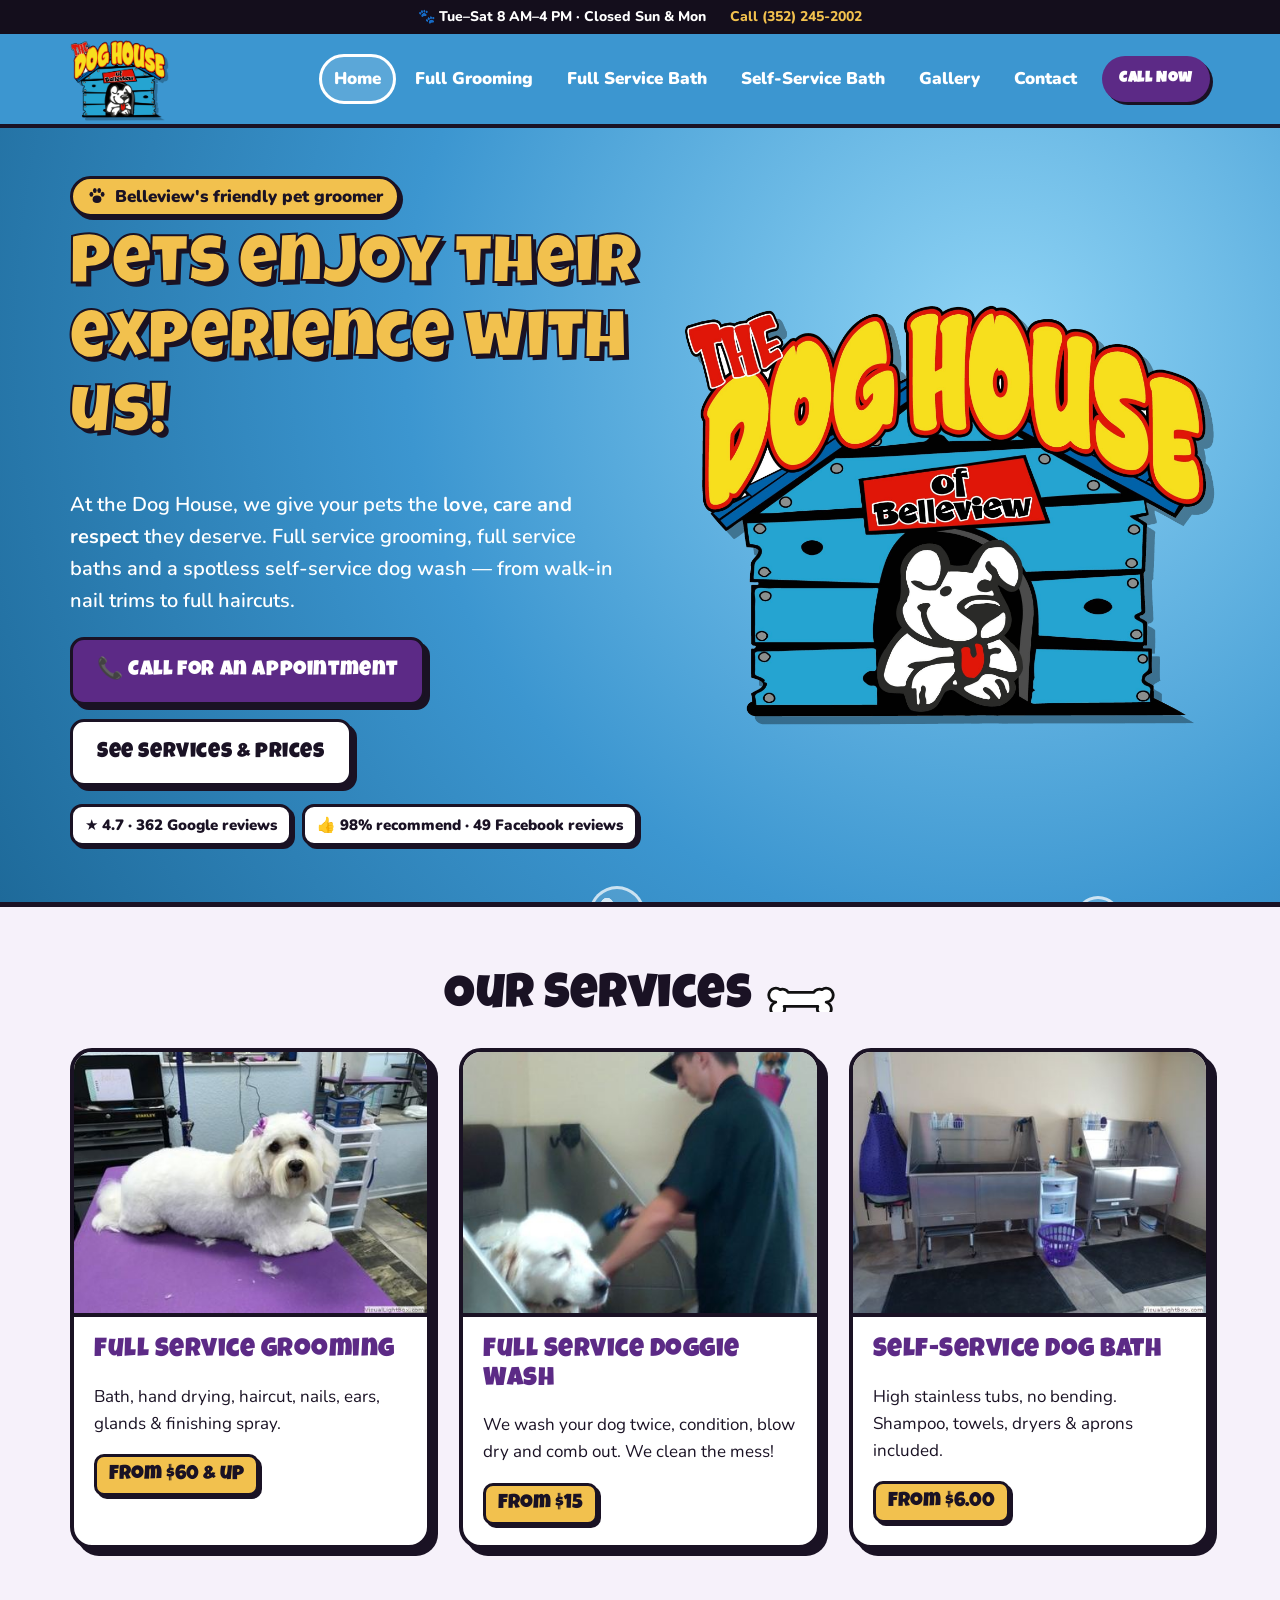
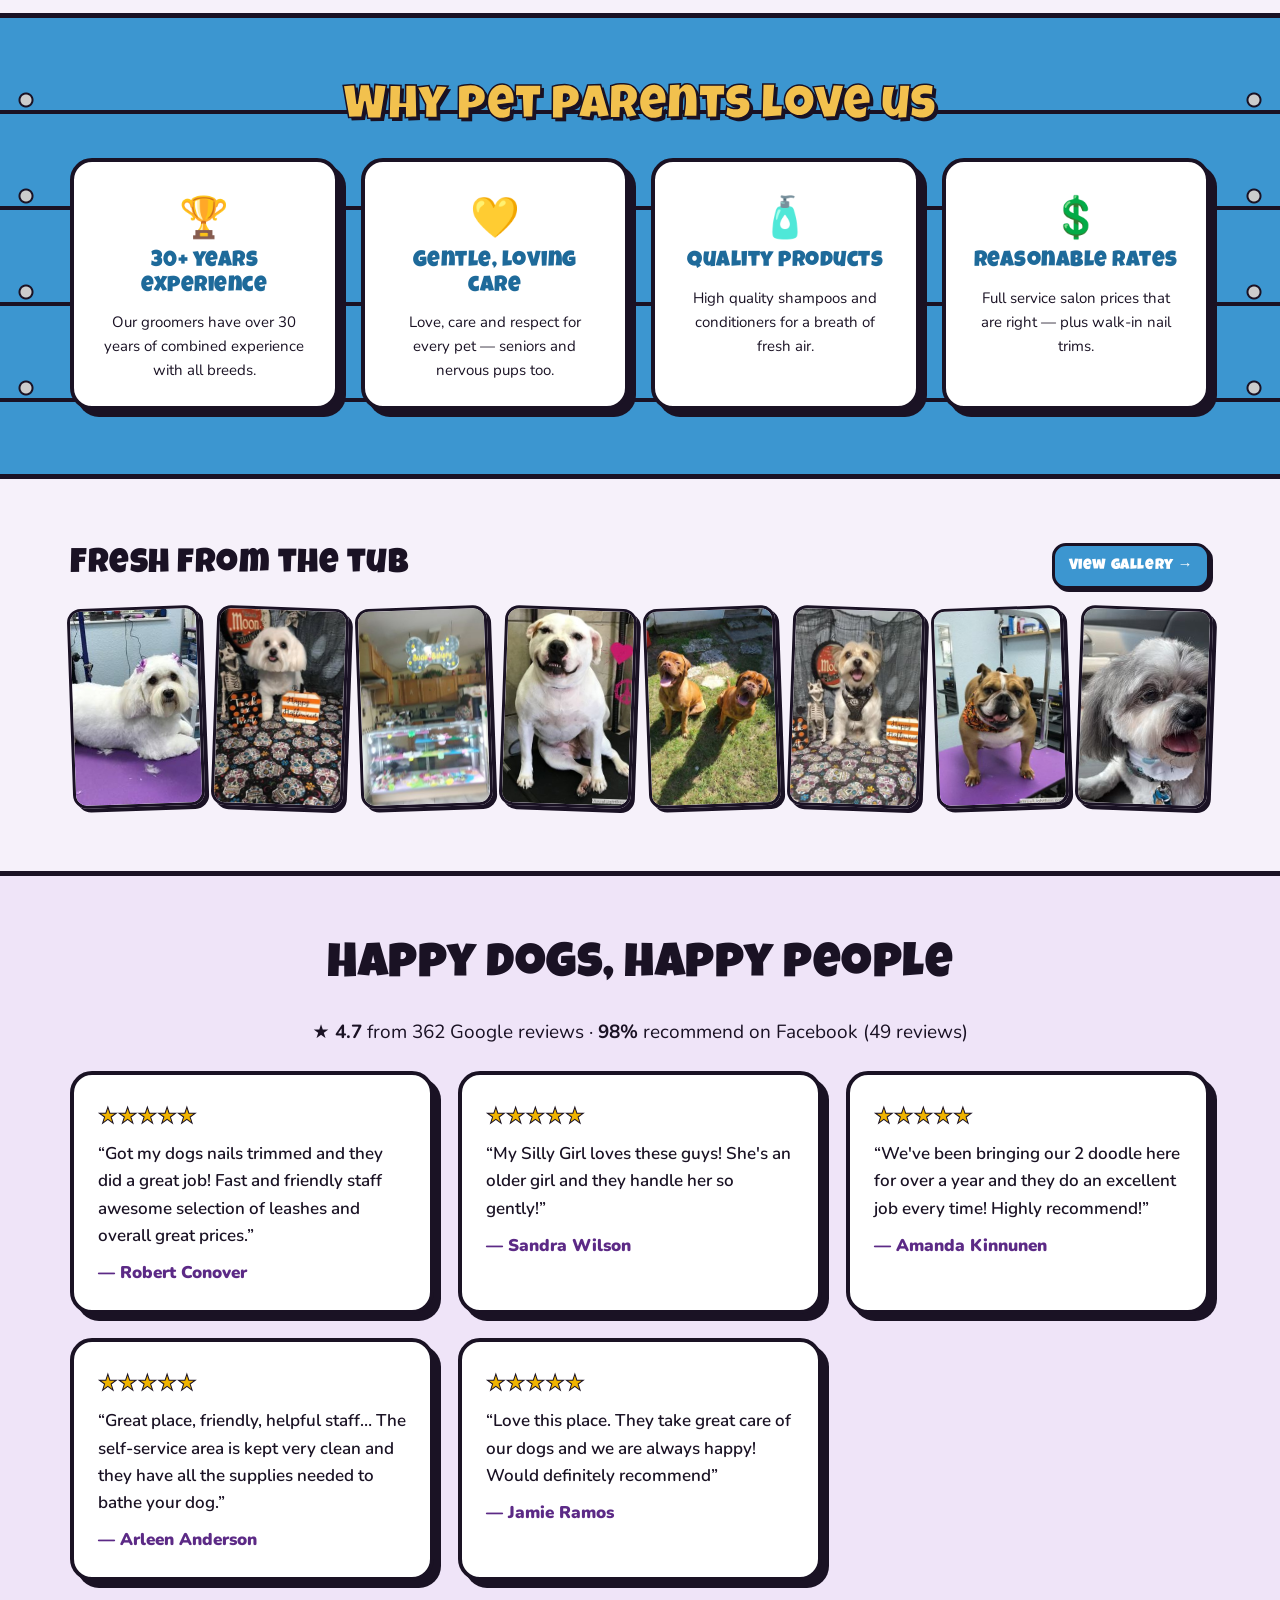
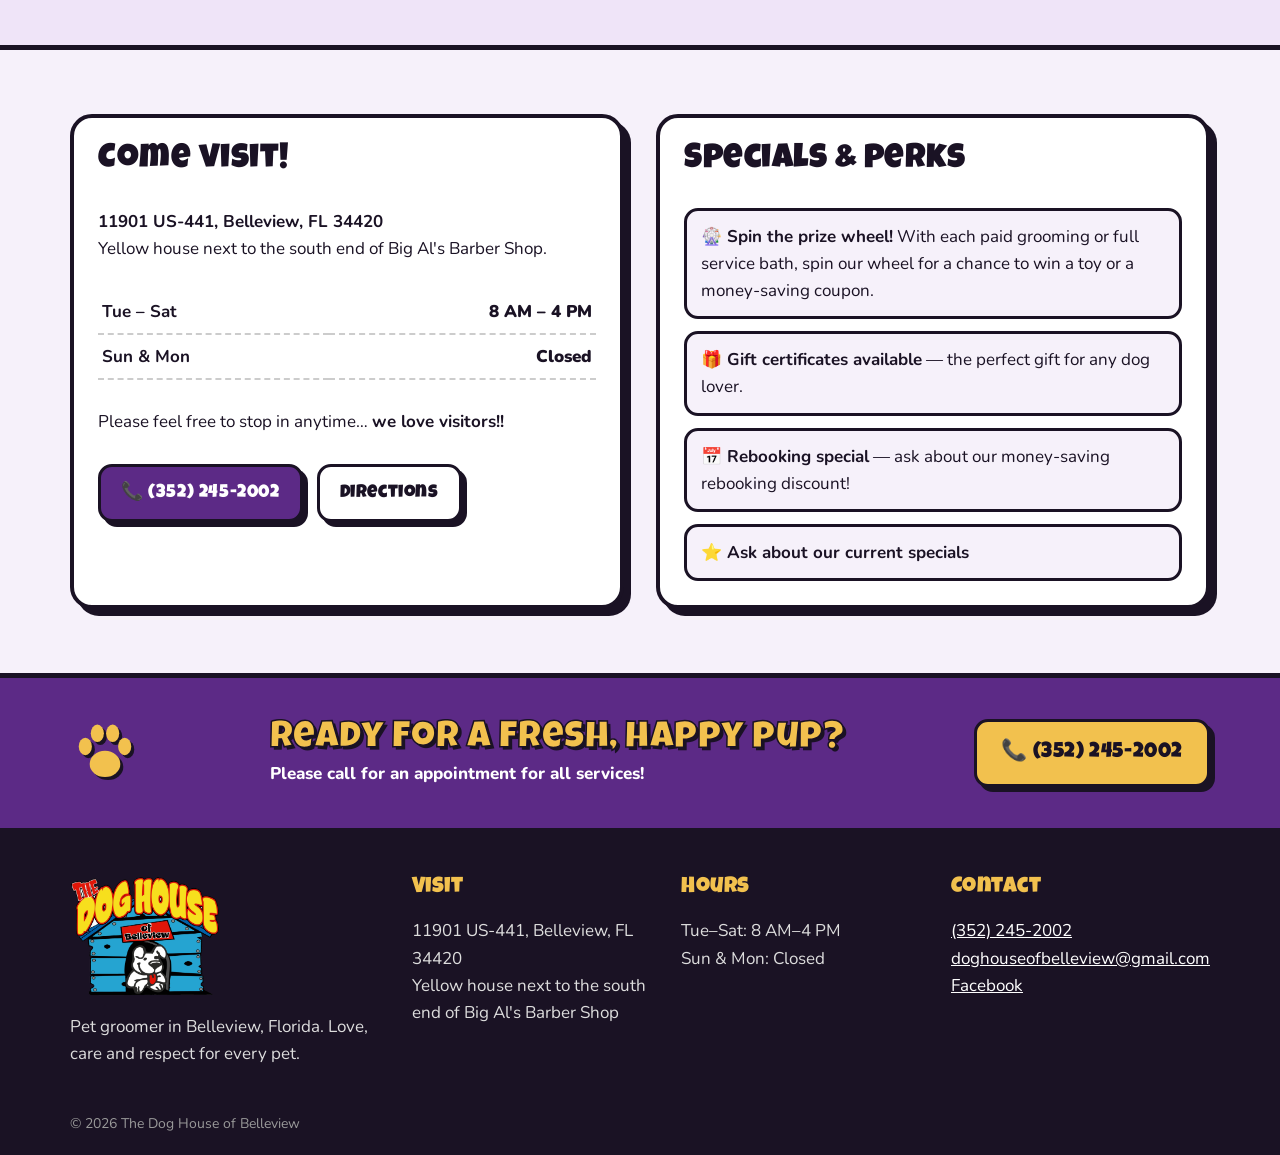
<file: index.html>
<!doctype html><html lang="en"><head><meta charset="utf-8"><meta name="viewport" content="width=device-width,initial-scale=1">
<title>The Dog House of Belleview | Dog Grooming & Self-Service Dog Wash in Belleview, FL</title><meta name="description" content="Full service dog grooming, full service baths and self-service dog wash in Belleview, FL. 4.7★ from 362 Google reviews. Call (352) 245-2002."><link rel="icon" href="img/favicon.png?v=2">
<link rel="preconnect" href="https://fonts.googleapis.com"><link rel="preconnect" href="https://fonts.gstatic.com" crossorigin>
<link href="https://fonts.googleapis.com/css2?family=Luckiest+Guy&family=Nunito:wght@400;600;800;900&display=swap" rel="stylesheet">
<link rel="stylesheet" href="css/style.css?v=4"></head><body>
<a class="skip" href="#main">Skip to content</a>
<div class="topbar"><span>🐾 Tue–Sat 8 AM–4 PM · Closed Sun &amp; Mon</span><a href="tel:+13522452002">Call (352) 245-2002</a></div>
<header class="nav"><div class="wrap navin"><a href="index.html" class="brand"><img src="img/logo.png?v=2" alt="The Dog House of Belleview" width="96" height="77"></a>
<input type="checkbox" id="nt" class="nt"><label for="nt" class="burger" aria-label="Menu"><span></span><span></span><span></span></label>
<nav class="links"><a href="index.html" aria-current=page>Home</a><a href="full-grooming.html">Full Grooming</a><a href="full-service-bath.html">Full Service Bath</a><a href="self-service-bath.html">Self-Service Bath</a><a href="gallery.html">Gallery</a><a href="contact.html">Contact</a><a class="btn btn-red sm" href="tel:+13522452002">Call Now</a></nav></div></header>
<main id="main"><section class="hero"><div class="wrap heroin">
<div class="htxt"><span class="tag"><svg viewBox="0 0 64 64" class="paw" aria-hidden="true"><g fill="currentColor"><ellipse cx="32" cy="42" rx="14" ry="12"/><ellipse cx="14" cy="26" rx="6" ry="8"/><ellipse cx="25" cy="14" rx="6" ry="8"/><ellipse cx="39" cy="14" rx="6" ry="8"/><ellipse cx="50" cy="26" rx="6" ry="8"/></g></svg> Belleview's friendly pet groomer</span><h1>Pets enjoy their experience with us!</h1>
<p class="lead">At the Dog House, we give your pets the <b>love, care and respect</b> they deserve. Full service grooming, full service baths and a spotless self-service dog wash — from walk-in nail trims to full haircuts.</p>
<div class="btns"><a class="btn btn-red big" href="tel:+13522452002">📞 Call for an appointment</a><a class="btn btn-white big" href="#services">See services &amp; prices</a></div>
<div class="badges"><span class="badge">★ 4.7 · 362 Google reviews</span><span class="badge">👍 98% recommend · 49 Facebook reviews</span></div></div>
<div class="hlogo"><img src="img/logo.png?v=2" alt="The Dog House of Belleview logo" width="520" height="418"></div></div>
<div class="bubbles" aria-hidden="true"><i></i><i></i><i></i><i></i><i></i><i></i></div></section>
<section id="services" class="sec"><div class="wrap"><h2 class="h2">Our Services <svg viewBox="0 0 100 40" class="bone" aria-hidden="true"><path d="M20 8a10 10 0 1 0-6 18 10 10 0 1 0 12 6h48a10 10 0 1 0 12-6 10 10 0 1 0-6-18 10 10 0 0 0-12 4H32a10 10 0 0 0-12-4z" fill="#fff" stroke="#111" stroke-width="4" stroke-linejoin="round"/></svg></h2>
<div class="grid3">
<a class="card svc" href="full-grooming.html"><img src="img/groom32-t.jpg?v=2" alt="Groomed dog on the grooming table" loading="lazy"><div><h3>Full Service Grooming</h3><p>Bath, hand drying, haircut, nails, ears, glands &amp; finishing spray.</p><span class="price">From $60 &amp; up</span></div></a>
<a class="card svc" href="full-service-bath.html"><img src="img/dsc00931-t.jpg?v=2" alt="Staff bathing a dog" loading="lazy"><div><h3>Full Service Doggie Wash</h3><p>We wash your dog twice, condition, blow dry and comb out. We clean the mess!</p><span class="price">From $15</span></div></a>
<a class="card svc" href="self-service-bath.html"><img src="img/dsc00897-t.jpg?v=2" alt="Stainless steel self-service tubs" loading="lazy"><div><h3>Self-Service Dog Bath</h3><p>High stainless tubs, no bending. Shampoo, towels, dryers &amp; aprons included.</p><span class="price">From $6.00</span></div></a>
</div></div></section>
<section class="sec plank"><div class="wrap"><h2 class="h2 light">Why pet parents love us</h2><div class="grid4">
<div class="card why"><span class="ico">🏆</span><h3>30+ years experience</h3><p>Our groomers have over 30 years of combined experience with all breeds.</p></div>
<div class="card why"><span class="ico">💛</span><h3>Gentle, loving care</h3><p>Love, care and respect for every pet — seniors and nervous pups too.</p></div>
<div class="card why"><span class="ico">🧴</span><h3>Quality products</h3><p>High quality shampoos and conditioners for a breath of fresh air.</p></div>
<div class="card why"><span class="ico">💲</span><h3>Reasonable rates</h3><p>Full service salon prices that are right — plus walk-in nail trims.</p></div>
</div></div></section>
<section class="sec"><div class="wrap"><div class="striphead"><h2 class="h2">Fresh from the tub</h2><a class="btn btn-blue sm" href="gallery.html">View gallery →</a></div><div class="strip"><a href="gallery.html"><img src="img/groom32-t.jpg?v=2" alt="Freshly groomed dog at The Dog House of Belleview" loading="lazy" width="200" height="200"></a><a href="gallery.html"><img src="img/fb01-t.jpg?v=2" alt="Freshly groomed dog posing for a photo" loading="lazy" width="200" height="200"></a><a href="gallery.html"><img src="img/gbp04-t.jpg?v=2" alt="The Dog House of Belleview" loading="lazy" width="200" height="200"></a><a href="gallery.html"><img src="img/groom26-t.jpg?v=2" alt="Freshly groomed dog at The Dog House of Belleview" loading="lazy" width="200" height="200"></a><a href="gallery.html"><img src="img/gbp15-t.jpg?v=2" alt="Happy pup, a Dog House customer" loading="lazy" width="200" height="200"></a><a href="gallery.html"><img src="img/fb05-t.jpg?v=2" alt="Freshly groomed dog posing for a photo" loading="lazy" width="200" height="200"></a><a href="gallery.html"><img src="img/groom34-t.jpg?v=2" alt="Freshly groomed dog at The Dog House of Belleview" loading="lazy" width="200" height="200"></a><a href="gallery.html"><img src="img/gbp13-t.jpg?v=2" alt="Happy pup, a Dog House customer" loading="lazy" width="200" height="200"></a></div></div></section>
<section class="sec yellow"><div class="wrap"><h2 class="h2">Happy dogs, happy people</h2><p class="center rating"><b>★ 4.7</b> from 362 Google reviews · <b>98%</b> recommend on Facebook (49 reviews)</p><div class="reviews"><figure class="card review"><div class="stars" aria-label="5 stars">★★★★★</div><blockquote>“Got my dogs nails trimmed and they did a great job! Fast and friendly staff awesome selection of leashes and overall great prices.”</blockquote><figcaption>— Robert Conover</figcaption></figure><figure class="card review"><div class="stars" aria-label="5 stars">★★★★★</div><blockquote>“My Silly Girl loves these guys! She's an older girl and they handle her so gently!”</blockquote><figcaption>— Sandra Wilson</figcaption></figure><figure class="card review"><div class="stars" aria-label="5 stars">★★★★★</div><blockquote>“We've been bringing our 2 doodle here for over a year and they do an excellent job every time! Highly recommend!”</blockquote><figcaption>— Amanda Kinnunen</figcaption></figure><figure class="card review"><div class="stars" aria-label="5 stars">★★★★★</div><blockquote>“Great place, friendly, helpful staff… The self-service area is kept very clean and they have all the supplies needed to bathe your dog.”</blockquote><figcaption>— Arleen Anderson</figcaption></figure><figure class="card review"><div class="stars" aria-label="5 stars">★★★★★</div><blockquote>“Love this place. They take great care of our dogs and we are always happy! Would definitely recommend”</blockquote><figcaption>— Jamie Ramos</figcaption></figure></div></div></section>
<section class="sec"><div class="wrap grid2">
<div class="card visit"><h2 class="h2 left">Come visit!</h2><p><b>11901 US-441, Belleview, FL 34420</b><br>Yellow house next to the south end of Big Al's Barber Shop.</p>
<table class="hours"><tr><th>Tue – Sat</th><td>8 AM – 4 PM</td></tr><tr><th>Sun &amp; Mon</th><td>Closed</td></tr></table>
<p>Please feel free to stop in anytime… <b>we love visitors!!</b></p><div class="btns"><a class="btn btn-red" href="tel:+13522452002">📞 (352) 245-2002</a><a class="btn btn-white" href="https://www.google.com/maps/dir/?api=1&destination=11901+US-441+Belleview+FL+34420" rel="noopener">Directions</a></div></div>
<div class="card specials-card"><h2 class="h2 left">Specials &amp; perks</h2><ul class="specials"><li><b>🎡 Spin the prize wheel!</b> With each paid grooming or full service bath, spin our wheel for a chance to win a toy or a money-saving coupon.</li><li><b>🎁 Gift certificates available</b> — the perfect gift for any dog lover.</li><li><b>📅 Rebooking special</b> — ask about our money-saving rebooking discount!</li><li><b>⭐ Ask about our current specials</b></li></ul></div></div></section></main>
<section class="cta"><div class="wrap ctain"><svg viewBox="0 0 64 64" class="paw" aria-hidden="true"><g fill="currentColor"><ellipse cx="32" cy="42" rx="14" ry="12"/><ellipse cx="14" cy="26" rx="6" ry="8"/><ellipse cx="25" cy="14" rx="6" ry="8"/><ellipse cx="39" cy="14" rx="6" ry="8"/><ellipse cx="50" cy="26" rx="6" ry="8"/></g></svg><div><h2>Ready for a fresh, happy pup?</h2><p>Please call for an appointment for all services!</p></div><a class="btn btn-yellow big" href="tel:+13522452002">📞 (352) 245-2002</a></div></section>
<footer class="foot"><div class="wrap fgrid">
<div><img src="img/logo.png?v=2" alt="The Dog House of Belleview" width="150" height="120" loading="lazy"><p>Pet groomer in Belleview, Florida. Love, care and respect for every pet.</p></div>
<div><h4>Visit</h4><p>11901 US-441, Belleview, FL 34420<br>Yellow house next to the south end of Big Al's Barber Shop</p></div>
<div><h4>Hours</h4><p>Tue–Sat: 8 AM–4 PM<br>Sun &amp; Mon: Closed</p></div>
<div><h4>Contact</h4><p><a href="tel:+13522452002">(352) 245-2002</a><br><a href="mailto:doghouseofbelleview@gmail.com">doghouseofbelleview@gmail.com</a><br><a href="https://www.facebook.com/DogHouseBelleview" rel="noopener">Facebook</a></p></div>
</div><p class="copy wrap">© 2026 The Dog House of Belleview</p></footer>
<a class="fab" href="tel:+13522452002" aria-label="Call (352) 245-2002">📞</a>
<script src="js/main.js?v=2" defer></script></body></html>
</file>
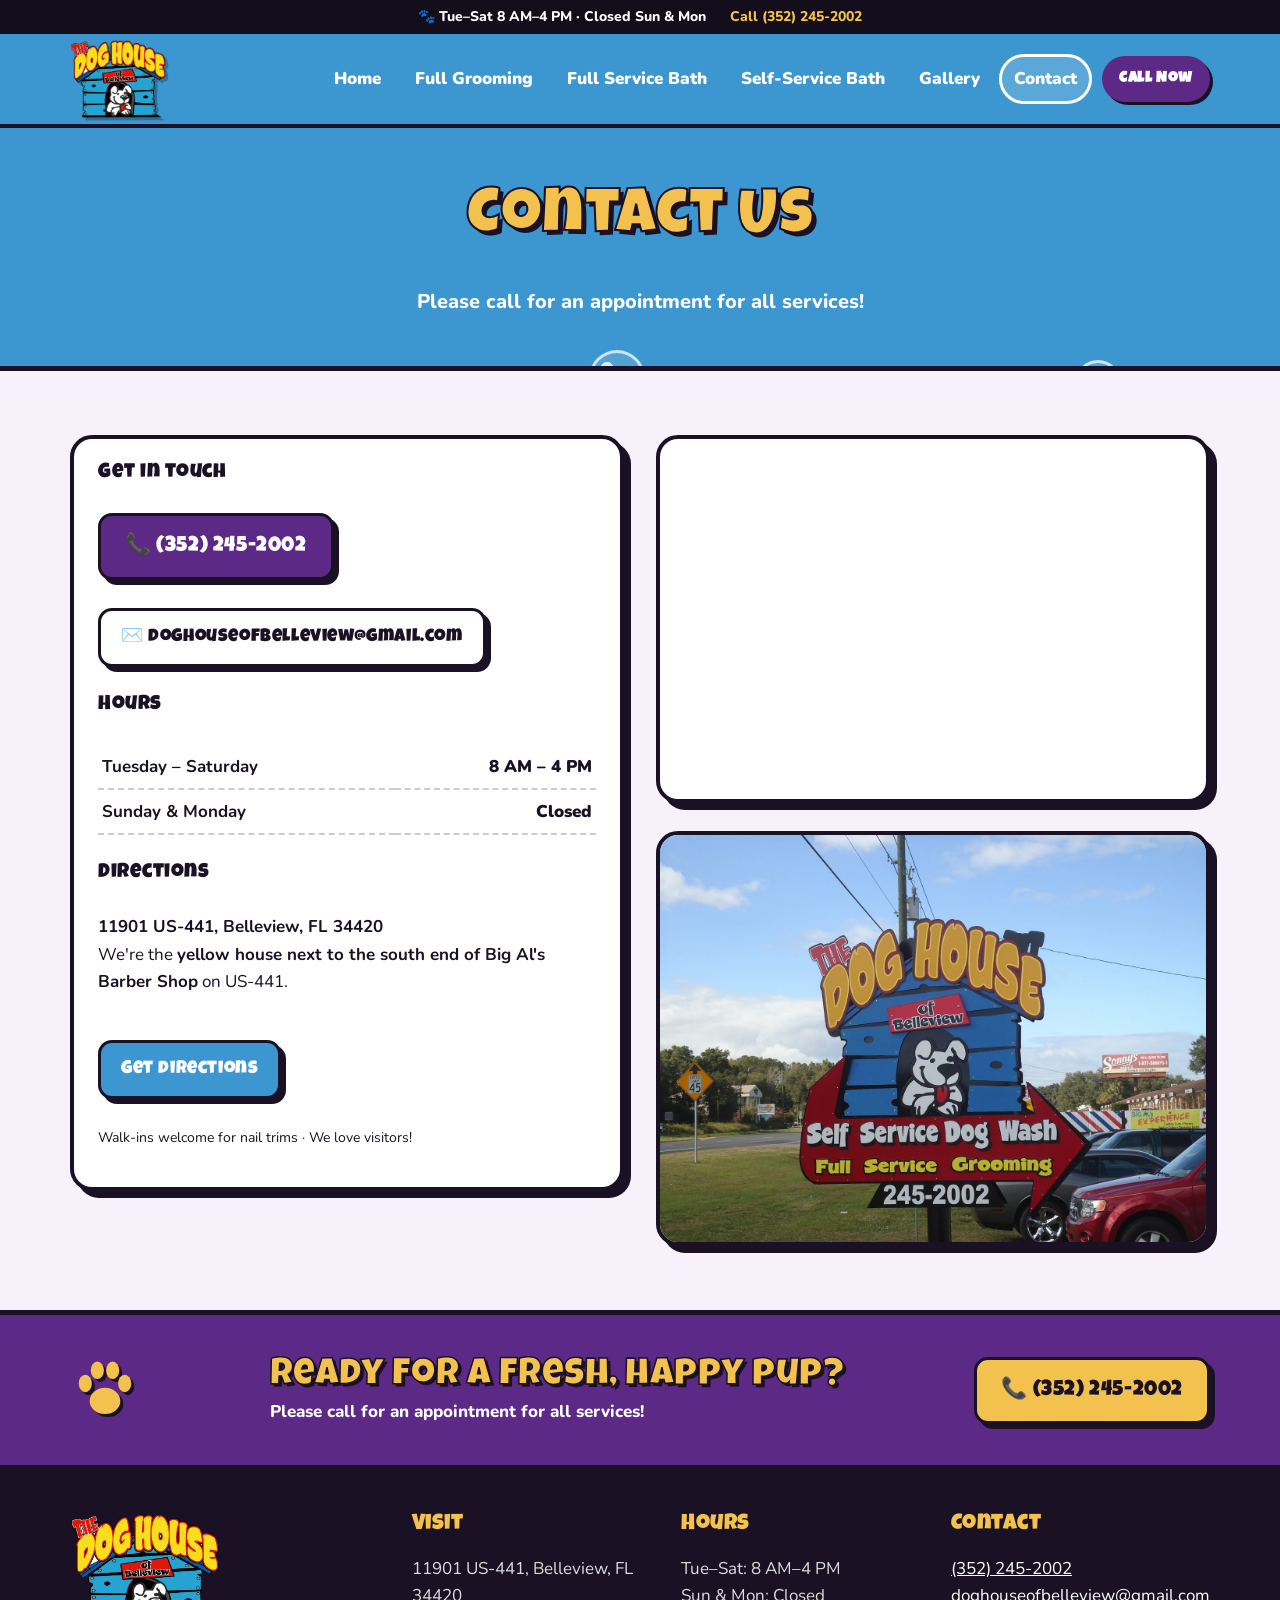
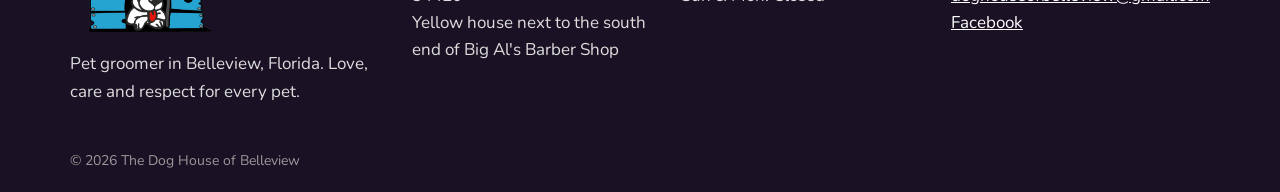
<file: contact.html>
<!doctype html><html lang="en"><head><meta charset="utf-8"><meta name="viewport" content="width=device-width,initial-scale=1">
<title>Contact | The Dog House of Belleview</title><meta name="description" content="Call (352) 245-2002. 11901 US-441, Belleview, FL 34420."><link rel="icon" href="img/favicon.png?v=2">
<link rel="preconnect" href="https://fonts.googleapis.com"><link rel="preconnect" href="https://fonts.gstatic.com" crossorigin>
<link href="https://fonts.googleapis.com/css2?family=Luckiest+Guy&family=Nunito:wght@400;600;800;900&display=swap" rel="stylesheet">
<link rel="stylesheet" href="css/style.css?v=4"></head><body>
<a class="skip" href="#main">Skip to content</a>
<div class="topbar"><span>🐾 Tue–Sat 8 AM–4 PM · Closed Sun &amp; Mon</span><a href="tel:+13522452002">Call (352) 245-2002</a></div>
<header class="nav"><div class="wrap navin"><a href="index.html" class="brand"><img src="img/logo.png?v=2" alt="The Dog House of Belleview" width="96" height="77"></a>
<input type="checkbox" id="nt" class="nt"><label for="nt" class="burger" aria-label="Menu"><span></span><span></span><span></span></label>
<nav class="links"><a href="index.html">Home</a><a href="full-grooming.html">Full Grooming</a><a href="full-service-bath.html">Full Service Bath</a><a href="self-service-bath.html">Self-Service Bath</a><a href="gallery.html">Gallery</a><a href="contact.html" aria-current=page>Contact</a><a class="btn btn-red sm" href="tel:+13522452002">Call Now</a></nav></div></header>
<main id="main"><section class="phero red"><div class="wrap"><h1>Contact Us</h1><p>Please call for an appointment for all services!</p></div><div class="bubbles" aria-hidden="true"><i></i><i></i><i></i><i></i><i></i></div></section><section class="sec"><div class="wrap grid2 start">
<div class="card"><h3>Get in touch</h3><p class="bigline"><a class="btn btn-red big" href="tel:+13522452002">📞 (352) 245-2002</a></p><p class="bigline"><a class="btn btn-white" href="mailto:doghouseofbelleview@gmail.com">✉️ doghouseofbelleview@gmail.com</a></p>
<h3>Hours</h3><table class="hours"><tr><th>Tuesday – Saturday</th><td>8 AM – 4 PM</td></tr><tr><th>Sunday &amp; Monday</th><td>Closed</td></tr></table>
<h3>Directions</h3><p><b>11901 US-441, Belleview, FL 34420</b><br>We're the <b>yellow house next to the south end of Big Al's Barber Shop</b> on US-441.</p><a class="btn btn-blue" href="https://www.google.com/maps/dir/?api=1&destination=11901+US-441,+Belleview,+FL+34420" rel="noopener">Get directions</a>
<p class="small">Walk-ins welcome for nail trims · We love visitors!</p></div>
<div><div class="card map"><iframe title="Map to The Dog House of Belleview" src="https://maps.google.com/maps?q=11901+US-441,+Belleview,+FL+34420&output=embed" loading="lazy" referrerpolicy="no-referrer-when-downgrade"></iframe></div>
<img class="card storefront" src="img/gbp01.jpg?v=2" alt="The Dog House of Belleview sign on US-441" loading="lazy"></div></div></section></main>
<section class="cta"><div class="wrap ctain"><svg viewBox="0 0 64 64" class="paw" aria-hidden="true"><g fill="currentColor"><ellipse cx="32" cy="42" rx="14" ry="12"/><ellipse cx="14" cy="26" rx="6" ry="8"/><ellipse cx="25" cy="14" rx="6" ry="8"/><ellipse cx="39" cy="14" rx="6" ry="8"/><ellipse cx="50" cy="26" rx="6" ry="8"/></g></svg><div><h2>Ready for a fresh, happy pup?</h2><p>Please call for an appointment for all services!</p></div><a class="btn btn-yellow big" href="tel:+13522452002">📞 (352) 245-2002</a></div></section>
<footer class="foot"><div class="wrap fgrid">
<div><img src="img/logo.png?v=2" alt="The Dog House of Belleview" width="150" height="120" loading="lazy"><p>Pet groomer in Belleview, Florida. Love, care and respect for every pet.</p></div>
<div><h4>Visit</h4><p>11901 US-441, Belleview, FL 34420<br>Yellow house next to the south end of Big Al's Barber Shop</p></div>
<div><h4>Hours</h4><p>Tue–Sat: 8 AM–4 PM<br>Sun &amp; Mon: Closed</p></div>
<div><h4>Contact</h4><p><a href="tel:+13522452002">(352) 245-2002</a><br><a href="mailto:doghouseofbelleview@gmail.com">doghouseofbelleview@gmail.com</a><br><a href="https://www.facebook.com/DogHouseBelleview" rel="noopener">Facebook</a></p></div>
</div><p class="copy wrap">© 2026 The Dog House of Belleview</p></footer>
<a class="fab" href="tel:+13522452002" aria-label="Call (352) 245-2002">📞</a>
<script src="js/main.js?v=2" defer></script></body></html>
</file>
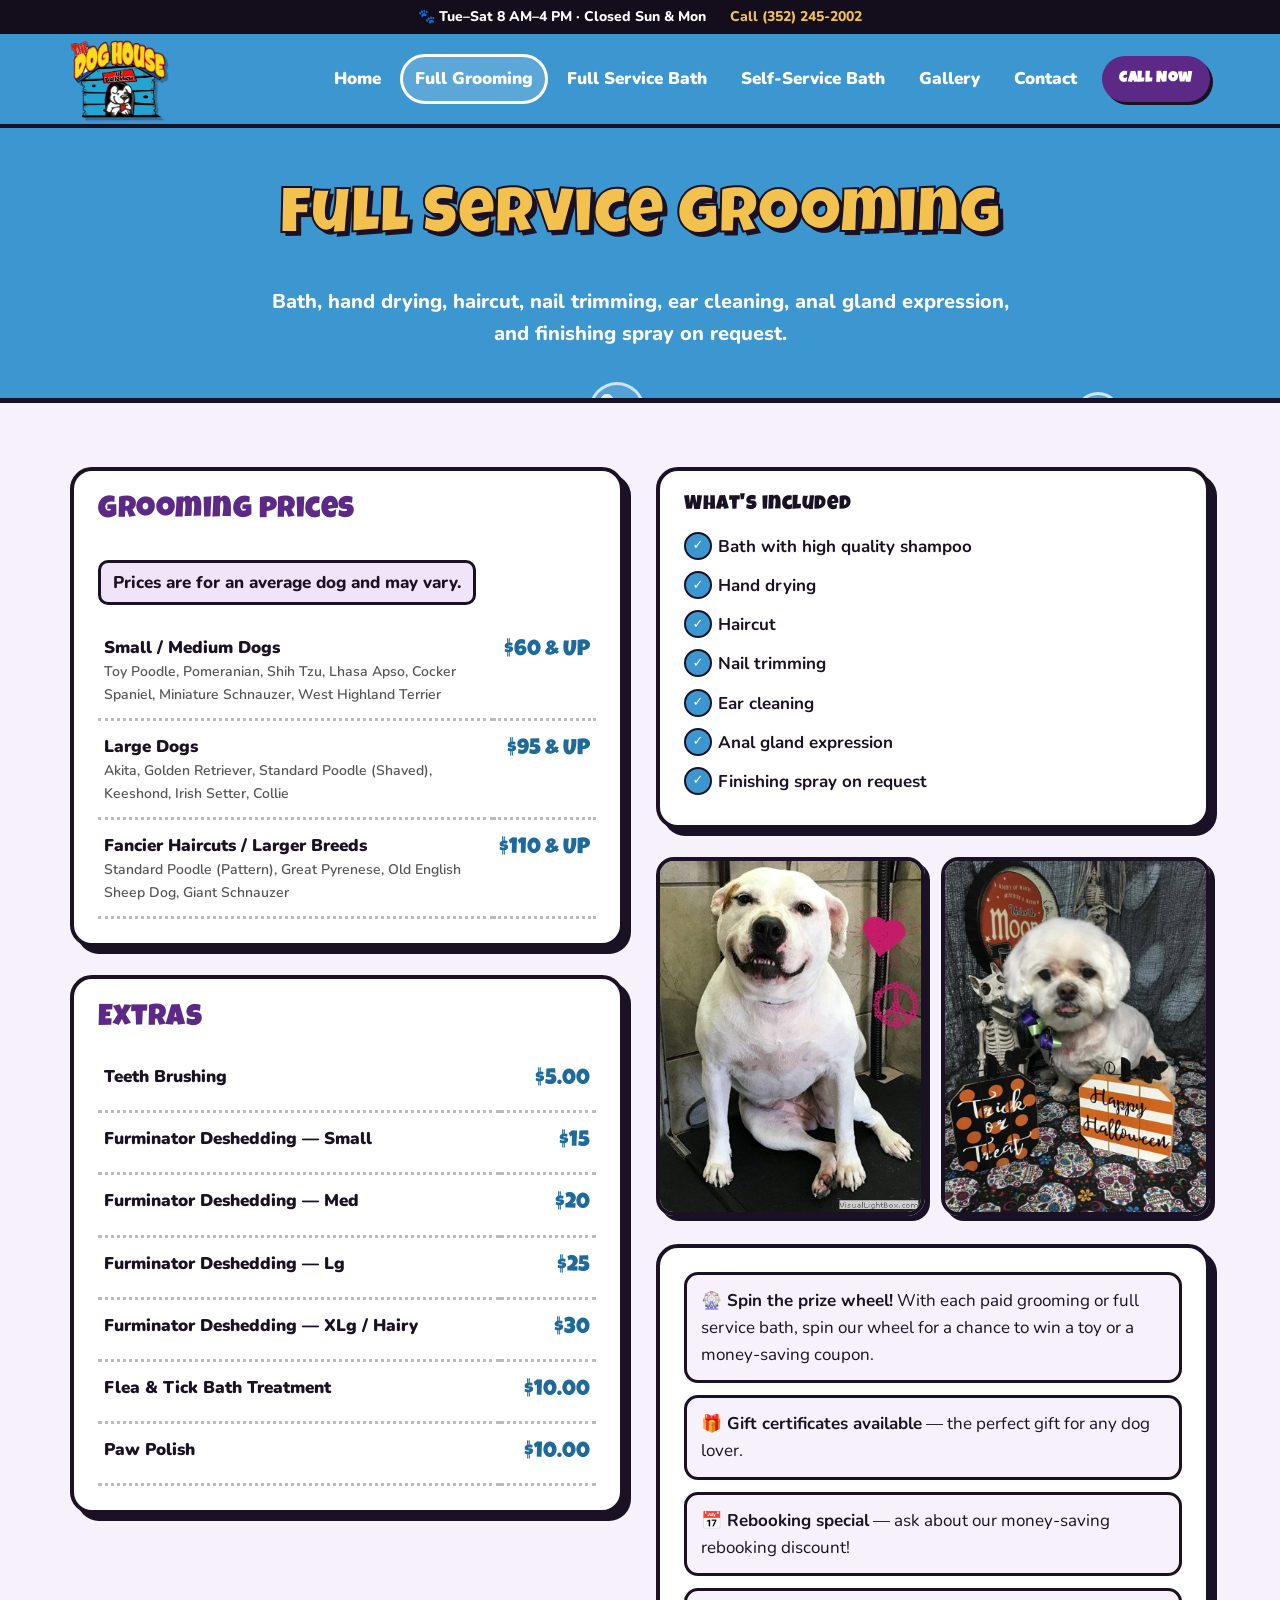
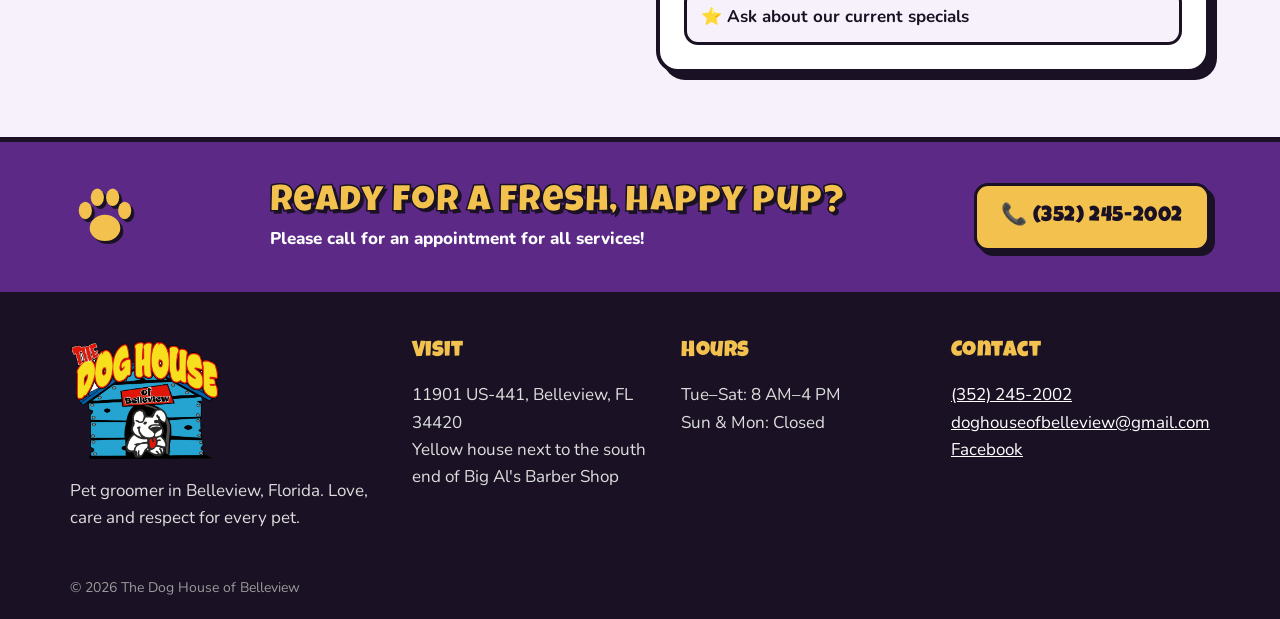
<file: full-grooming.html>
<!doctype html><html lang="en"><head><meta charset="utf-8"><meta name="viewport" content="width=device-width,initial-scale=1">
<title>Full Service Dog Grooming | The Dog House of Belleview</title><meta name="description" content="Full service dog grooming in Belleview, FL from $60 & up."><link rel="icon" href="img/favicon.png?v=2">
<link rel="preconnect" href="https://fonts.googleapis.com"><link rel="preconnect" href="https://fonts.gstatic.com" crossorigin>
<link href="https://fonts.googleapis.com/css2?family=Luckiest+Guy&family=Nunito:wght@400;600;800;900&display=swap" rel="stylesheet">
<link rel="stylesheet" href="css/style.css?v=4"></head><body>
<a class="skip" href="#main">Skip to content</a>
<div class="topbar"><span>🐾 Tue–Sat 8 AM–4 PM · Closed Sun &amp; Mon</span><a href="tel:+13522452002">Call (352) 245-2002</a></div>
<header class="nav"><div class="wrap navin"><a href="index.html" class="brand"><img src="img/logo.png?v=2" alt="The Dog House of Belleview" width="96" height="77"></a>
<input type="checkbox" id="nt" class="nt"><label for="nt" class="burger" aria-label="Menu"><span></span><span></span><span></span></label>
<nav class="links"><a href="index.html">Home</a><a href="full-grooming.html" aria-current=page>Full Grooming</a><a href="full-service-bath.html">Full Service Bath</a><a href="self-service-bath.html">Self-Service Bath</a><a href="gallery.html">Gallery</a><a href="contact.html">Contact</a><a class="btn btn-red sm" href="tel:+13522452002">Call Now</a></nav></div></header>
<main id="main"><section class="phero blue"><div class="wrap"><h1>Full Service Grooming</h1><p>Bath, hand drying, haircut, nail trimming, ear cleaning, anal gland expression, and finishing spray on request.</p></div><div class="bubbles" aria-hidden="true"><i></i><i></i><i></i><i></i><i></i></div></section><section class="sec"><div class="wrap grid2 start">
<div><div class="card ptable"><h3>Grooming prices</h3><p class="note">Prices are for an average dog and may vary.</p><table><tr><th>Small / Medium Dogs<small>Toy Poodle, Pomeranian, Shih Tzu, Lhasa Apso, Cocker Spaniel, Miniature Schnauzer, West Highland Terrier</small></th><td>$60 &amp; UP</td></tr><tr><th>Large Dogs<small>Akita, Golden Retriever, Standard Poodle (Shaved), Keeshond, Irish Setter, Collie</small></th><td>$95 &amp; UP</td></tr><tr><th>Fancier Haircuts / Larger Breeds<small>Standard Poodle (Pattern), Great Pyrenese, Old English Sheep Dog, Giant Schnauzer</small></th><td>$110 &amp; UP</td></tr></table></div>
<div class="card ptable"><h3>Extras</h3><table><tr><th>Teeth Brushing</th><td>$5.00</td></tr><tr><th>Furminator Deshedding — Small</th><td>$15</td></tr><tr><th>Furminator Deshedding — Med</th><td>$20</td></tr><tr><th>Furminator Deshedding — Lg</th><td>$25</td></tr><tr><th>Furminator Deshedding — XLg / Hairy</th><td>$30</td></tr><tr><th>Flea &amp; Tick Bath Treatment</th><td>$10.00</td></tr><tr><th>Paw Polish</th><td>$10.00</td></tr></table></div></div>
<div><div class="card"><h3>What's included</h3><ul class="checks"><li>Bath with high quality shampoo</li><li>Hand drying</li><li>Haircut</li><li>Nail trimming</li><li>Ear cleaning</li><li>Anal gland expression</li><li>Finishing spray on request</li></ul></div>
<div class="photo2"><img src="img/groom26.jpg?v=2" alt="Groomed bulldog" loading="lazy"><img src="img/fb03.jpg?v=2" alt="Freshly groomed dog" loading="lazy"></div>
<div class="card"><ul class="specials"><li><b>🎡 Spin the prize wheel!</b> With each paid grooming or full service bath, spin our wheel for a chance to win a toy or a money-saving coupon.</li><li><b>🎁 Gift certificates available</b> — the perfect gift for any dog lover.</li><li><b>📅 Rebooking special</b> — ask about our money-saving rebooking discount!</li><li><b>⭐ Ask about our current specials</b></li></ul></div></div></div></section></main>
<section class="cta"><div class="wrap ctain"><svg viewBox="0 0 64 64" class="paw" aria-hidden="true"><g fill="currentColor"><ellipse cx="32" cy="42" rx="14" ry="12"/><ellipse cx="14" cy="26" rx="6" ry="8"/><ellipse cx="25" cy="14" rx="6" ry="8"/><ellipse cx="39" cy="14" rx="6" ry="8"/><ellipse cx="50" cy="26" rx="6" ry="8"/></g></svg><div><h2>Ready for a fresh, happy pup?</h2><p>Please call for an appointment for all services!</p></div><a class="btn btn-yellow big" href="tel:+13522452002">📞 (352) 245-2002</a></div></section>
<footer class="foot"><div class="wrap fgrid">
<div><img src="img/logo.png?v=2" alt="The Dog House of Belleview" width="150" height="120" loading="lazy"><p>Pet groomer in Belleview, Florida. Love, care and respect for every pet.</p></div>
<div><h4>Visit</h4><p>11901 US-441, Belleview, FL 34420<br>Yellow house next to the south end of Big Al's Barber Shop</p></div>
<div><h4>Hours</h4><p>Tue–Sat: 8 AM–4 PM<br>Sun &amp; Mon: Closed</p></div>
<div><h4>Contact</h4><p><a href="tel:+13522452002">(352) 245-2002</a><br><a href="mailto:doghouseofbelleview@gmail.com">doghouseofbelleview@gmail.com</a><br><a href="https://www.facebook.com/DogHouseBelleview" rel="noopener">Facebook</a></p></div>
</div><p class="copy wrap">© 2026 The Dog House of Belleview</p></footer>
<a class="fab" href="tel:+13522452002" aria-label="Call (352) 245-2002">📞</a>
<script src="js/main.js?v=2" defer></script></body></html>
</file>
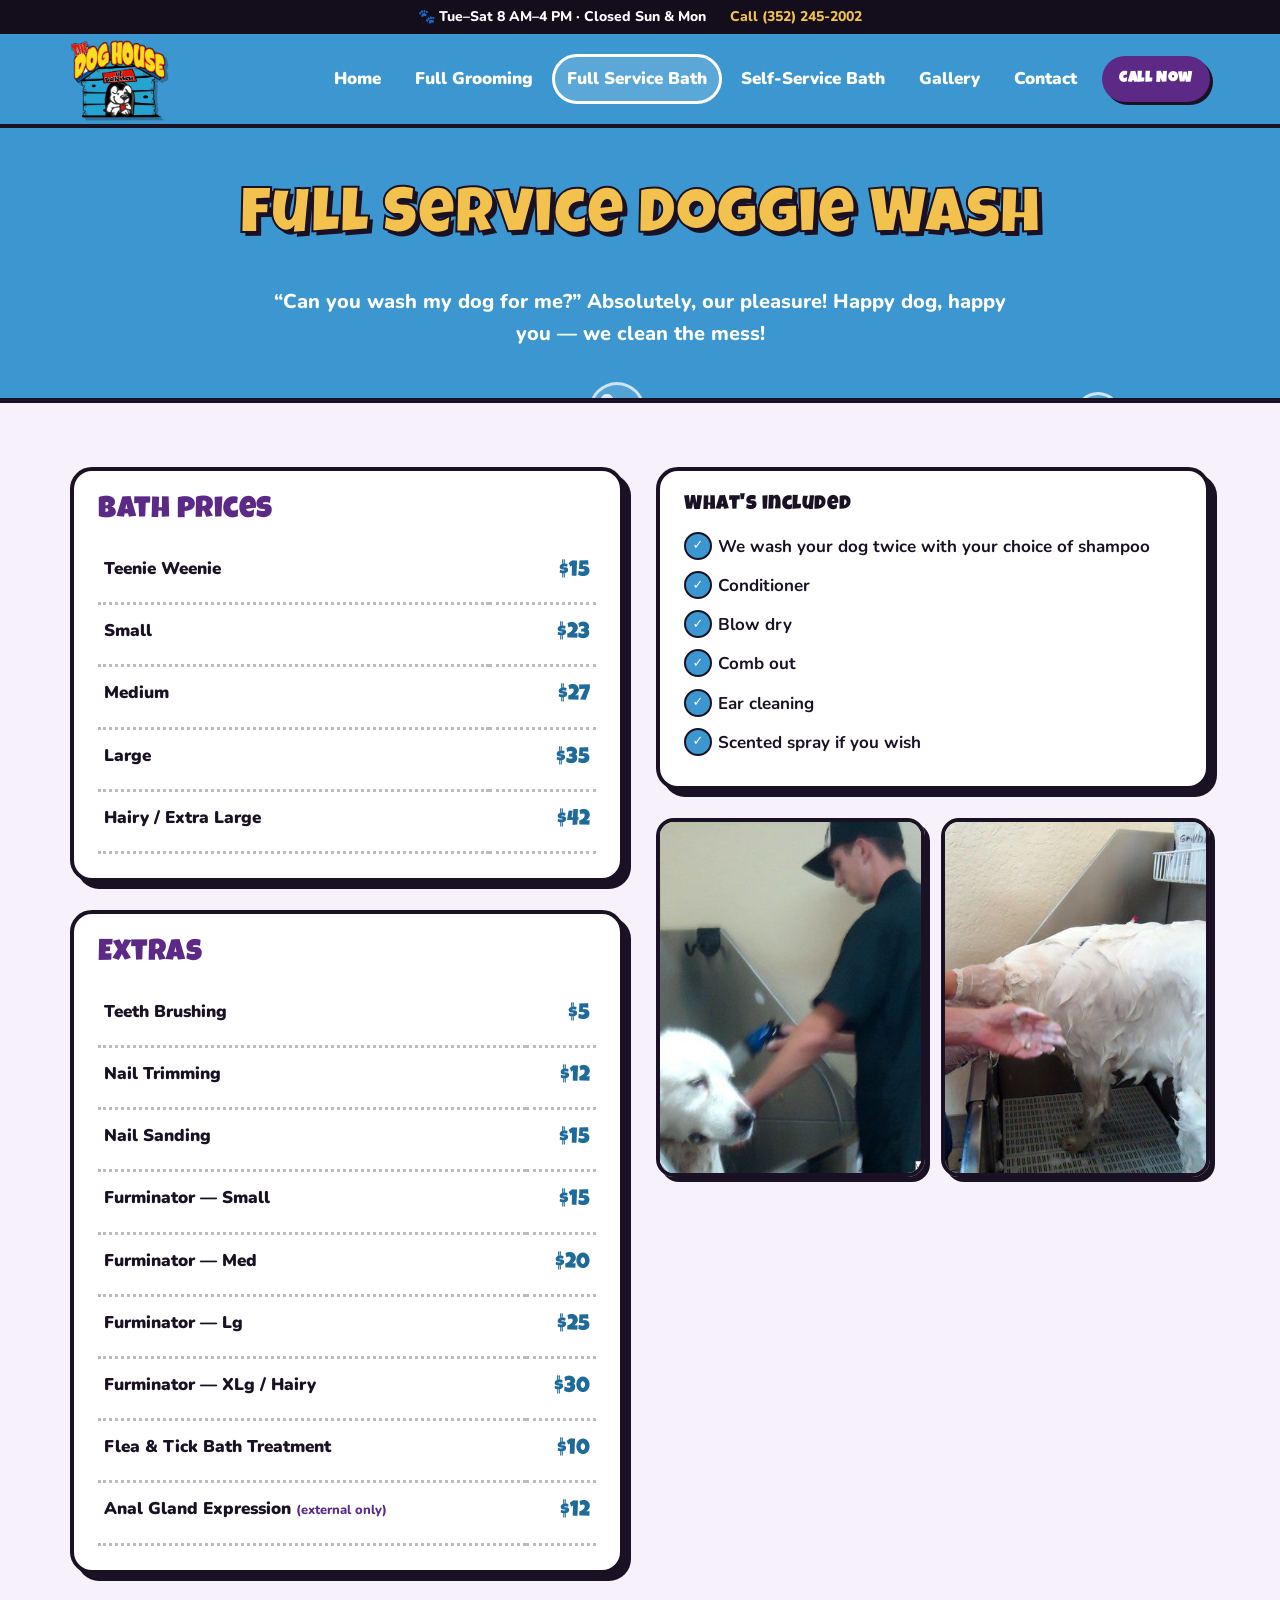
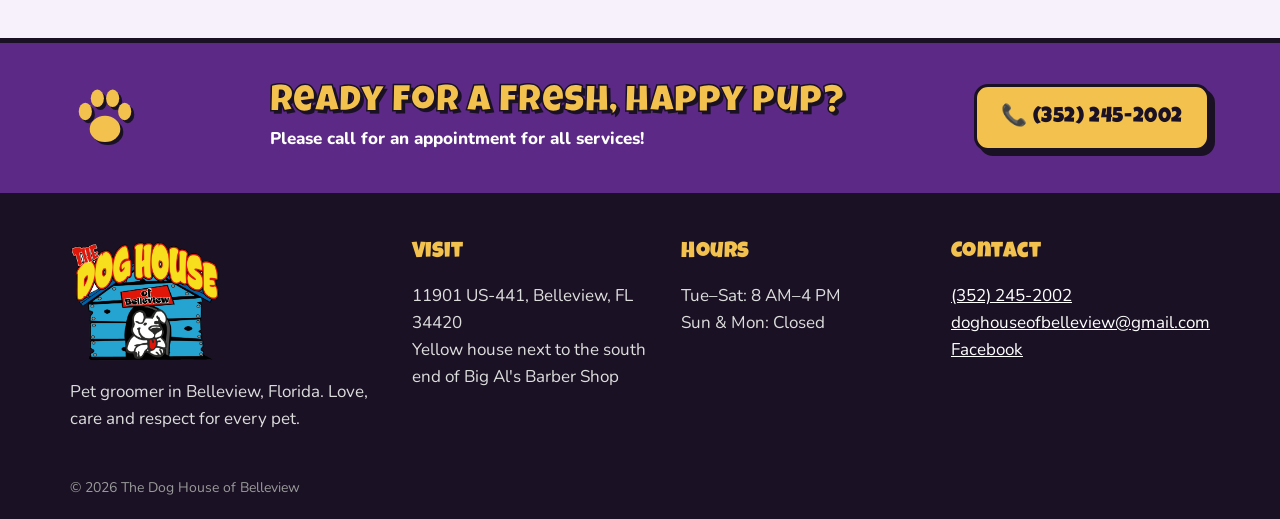
<file: full-service-bath.html>
<!doctype html><html lang="en"><head><meta charset="utf-8"><meta name="viewport" content="width=device-width,initial-scale=1">
<title>Full Service Doggie Wash | The Dog House of Belleview</title><meta name="description" content="Full service dog bath in Belleview, FL from $15."><link rel="icon" href="img/favicon.png?v=2">
<link rel="preconnect" href="https://fonts.googleapis.com"><link rel="preconnect" href="https://fonts.gstatic.com" crossorigin>
<link href="https://fonts.googleapis.com/css2?family=Luckiest+Guy&family=Nunito:wght@400;600;800;900&display=swap" rel="stylesheet">
<link rel="stylesheet" href="css/style.css?v=4"></head><body>
<a class="skip" href="#main">Skip to content</a>
<div class="topbar"><span>🐾 Tue–Sat 8 AM–4 PM · Closed Sun &amp; Mon</span><a href="tel:+13522452002">Call (352) 245-2002</a></div>
<header class="nav"><div class="wrap navin"><a href="index.html" class="brand"><img src="img/logo.png?v=2" alt="The Dog House of Belleview" width="96" height="77"></a>
<input type="checkbox" id="nt" class="nt"><label for="nt" class="burger" aria-label="Menu"><span></span><span></span><span></span></label>
<nav class="links"><a href="index.html">Home</a><a href="full-grooming.html">Full Grooming</a><a href="full-service-bath.html" aria-current=page>Full Service Bath</a><a href="self-service-bath.html">Self-Service Bath</a><a href="gallery.html">Gallery</a><a href="contact.html">Contact</a><a class="btn btn-red sm" href="tel:+13522452002">Call Now</a></nav></div></header>
<main id="main"><section class="phero red"><div class="wrap"><h1>Full Service Doggie Wash</h1><p>“Can you wash my dog for me?” Absolutely, our pleasure! Happy dog, happy you — we clean the mess!</p></div><div class="bubbles" aria-hidden="true"><i></i><i></i><i></i><i></i><i></i></div></section><section class="sec"><div class="wrap grid2 start">
<div><div class="card ptable"><h3>Bath prices</h3><table><tr><th>Teenie Weenie</th><td>$15</td></tr><tr><th>Small</th><td>$23</td></tr><tr><th>Medium</th><td>$27</td></tr><tr><th>Large</th><td>$35</td></tr><tr><th>Hairy / Extra Large</th><td>$42</td></tr></table></div>
<div class="card ptable"><h3>Extras</h3><table><tr><th>Teeth Brushing</th><td>$5</td></tr><tr><th>Nail Trimming</th><td>$12</td></tr><tr><th>Nail Sanding</th><td>$15</td></tr><tr><th>Furminator — Small</th><td>$15</td></tr><tr><th>Furminator — Med</th><td>$20</td></tr><tr><th>Furminator — Lg</th><td>$25</td></tr><tr><th>Furminator — XLg / Hairy</th><td>$30</td></tr><tr><th>Flea &amp; Tick Bath Treatment</th><td>$10</td></tr><tr><th>Anal Gland Expression <span class="ext">(external only)</span></th><td>$12</td></tr></table></div></div>
<div><div class="card"><h3>What's included</h3><ul class="checks"><li>We wash your dog twice with your choice of shampoo</li><li>Conditioner</li><li>Blow dry</li><li>Comb out</li><li>Ear cleaning</li><li>Scented spray if you wish</li></ul></div>
<div class="photo2"><img src="img/dsc00931.jpg?v=2" alt="Staff bathing a dog" loading="lazy"><img src="img/dsc00937.jpg?v=2" alt="Washing a fluffy white dog" loading="lazy"></div></div></div></section></main>
<section class="cta"><div class="wrap ctain"><svg viewBox="0 0 64 64" class="paw" aria-hidden="true"><g fill="currentColor"><ellipse cx="32" cy="42" rx="14" ry="12"/><ellipse cx="14" cy="26" rx="6" ry="8"/><ellipse cx="25" cy="14" rx="6" ry="8"/><ellipse cx="39" cy="14" rx="6" ry="8"/><ellipse cx="50" cy="26" rx="6" ry="8"/></g></svg><div><h2>Ready for a fresh, happy pup?</h2><p>Please call for an appointment for all services!</p></div><a class="btn btn-yellow big" href="tel:+13522452002">📞 (352) 245-2002</a></div></section>
<footer class="foot"><div class="wrap fgrid">
<div><img src="img/logo.png?v=2" alt="The Dog House of Belleview" width="150" height="120" loading="lazy"><p>Pet groomer in Belleview, Florida. Love, care and respect for every pet.</p></div>
<div><h4>Visit</h4><p>11901 US-441, Belleview, FL 34420<br>Yellow house next to the south end of Big Al's Barber Shop</p></div>
<div><h4>Hours</h4><p>Tue–Sat: 8 AM–4 PM<br>Sun &amp; Mon: Closed</p></div>
<div><h4>Contact</h4><p><a href="tel:+13522452002">(352) 245-2002</a><br><a href="mailto:doghouseofbelleview@gmail.com">doghouseofbelleview@gmail.com</a><br><a href="https://www.facebook.com/DogHouseBelleview" rel="noopener">Facebook</a></p></div>
</div><p class="copy wrap">© 2026 The Dog House of Belleview</p></footer>
<a class="fab" href="tel:+13522452002" aria-label="Call (352) 245-2002">📞</a>
<script src="js/main.js?v=2" defer></script></body></html>
</file>
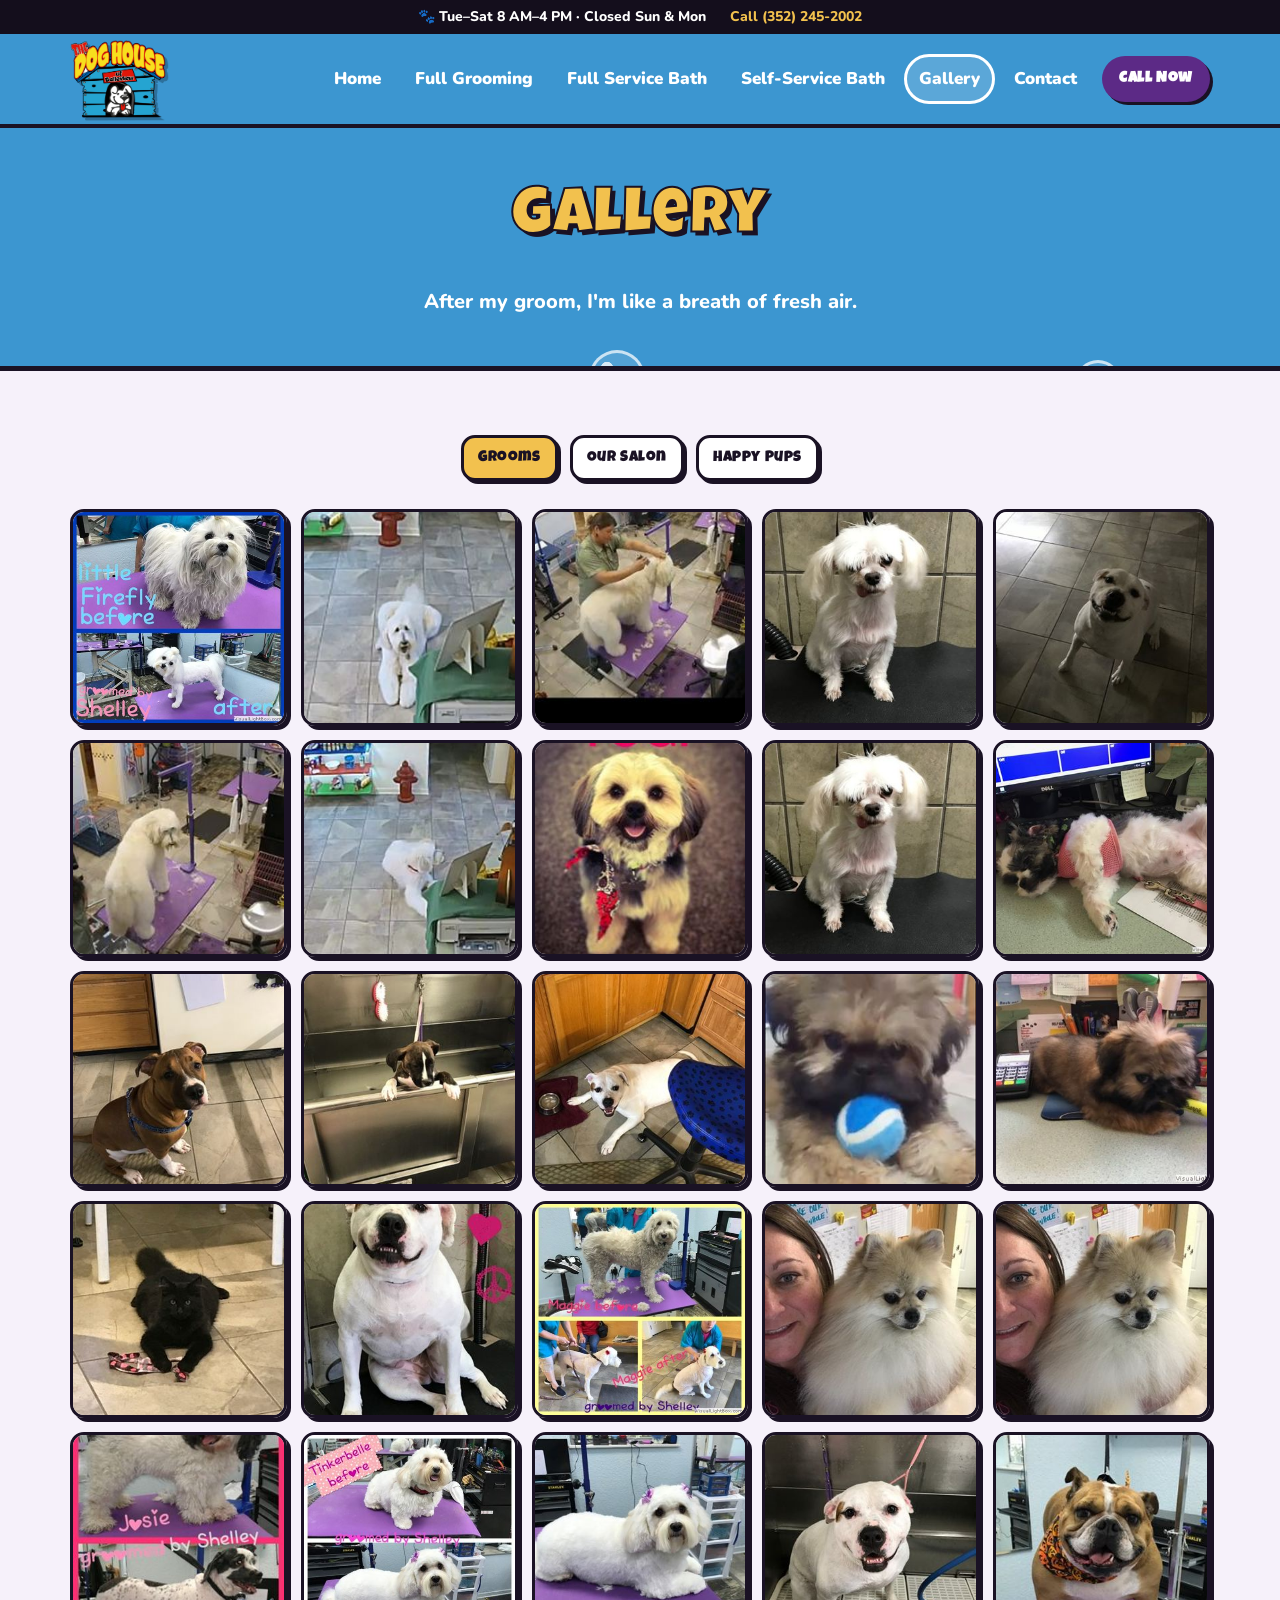
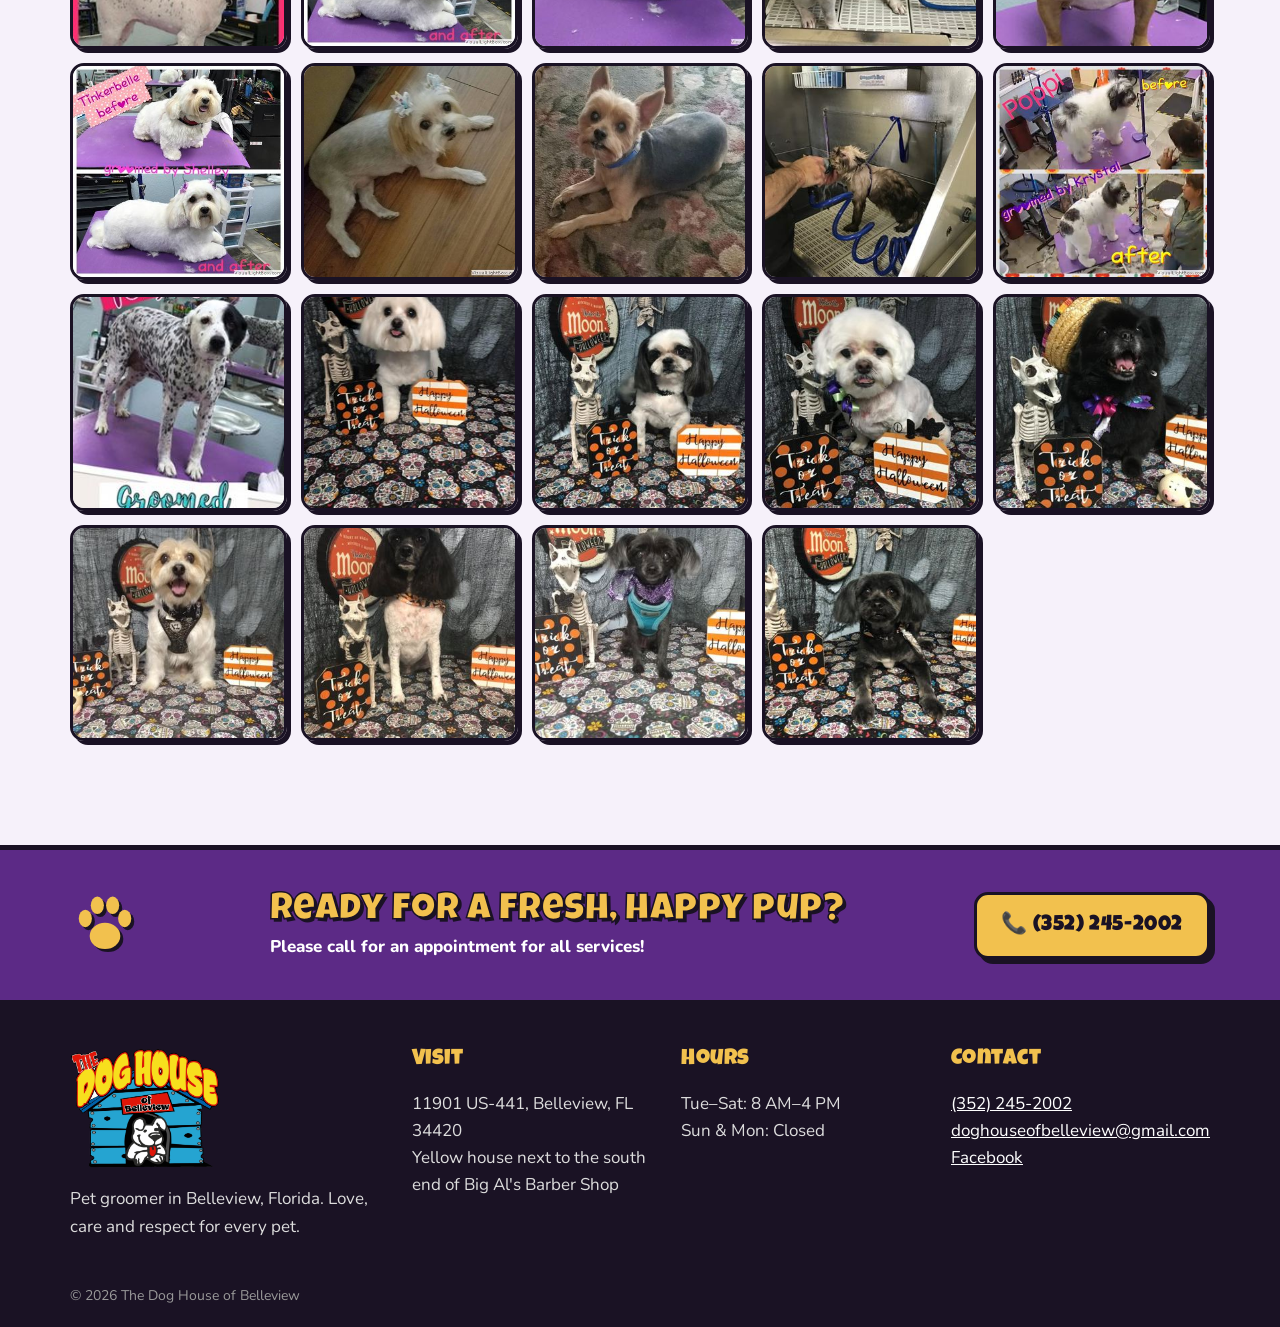
<file: gallery.html>
<!doctype html><html lang="en"><head><meta charset="utf-8"><meta name="viewport" content="width=device-width,initial-scale=1">
<title>Gallery | The Dog House of Belleview</title><meta name="description" content="Photos of groomed dogs, our salon and happy pups."><link rel="icon" href="img/favicon.png?v=2">
<link rel="preconnect" href="https://fonts.googleapis.com"><link rel="preconnect" href="https://fonts.gstatic.com" crossorigin>
<link href="https://fonts.googleapis.com/css2?family=Luckiest+Guy&family=Nunito:wght@400;600;800;900&display=swap" rel="stylesheet">
<link rel="stylesheet" href="css/style.css?v=4"></head><body>
<a class="skip" href="#main">Skip to content</a>
<div class="topbar"><span>🐾 Tue–Sat 8 AM–4 PM · Closed Sun &amp; Mon</span><a href="tel:+13522452002">Call (352) 245-2002</a></div>
<header class="nav"><div class="wrap navin"><a href="index.html" class="brand"><img src="img/logo.png?v=2" alt="The Dog House of Belleview" width="96" height="77"></a>
<input type="checkbox" id="nt" class="nt"><label for="nt" class="burger" aria-label="Menu"><span></span><span></span><span></span></label>
<nav class="links"><a href="index.html">Home</a><a href="full-grooming.html">Full Grooming</a><a href="full-service-bath.html">Full Service Bath</a><a href="self-service-bath.html">Self-Service Bath</a><a href="gallery.html" aria-current=page>Gallery</a><a href="contact.html">Contact</a><a class="btn btn-red sm" href="tel:+13522452002">Call Now</a></nav></div></header>
<main id="main"><section class="phero blue"><div class="wrap"><h1>Gallery</h1><p>After my groom, I'm like a breath of fresh air.</p></div><div class="bubbles" aria-hidden="true"><i></i><i></i><i></i><i></i><i></i></div></section><section class="sec"><div class="wrap"><div class="tabs" role="tablist"><a class="btn btn-white sm tab" href="#grooms" data-tab="grooms">Grooms</a><a class="btn btn-white sm tab" href="#salon" data-tab="salon">Our Salon</a><a class="btn btn-white sm tab" href="#pups" data-tab="pups">Happy Pups</a></div><div class="gpanel" id="grooms" data-panel="grooms"><h2 class="h2 left">Grooms</h2><div class="ggrid"><a href="img/groom1.jpg?v=2" class="lb"><img src="img/groom1-t.jpg?v=2" alt="Freshly groomed dog at The Dog House of Belleview" loading="lazy"></a><a href="img/groom10.jpg?v=2" class="lb"><img src="img/groom10-t.jpg?v=2" alt="Freshly groomed dog at The Dog House of Belleview" loading="lazy"></a><a href="img/groom11.jpg?v=2" class="lb"><img src="img/groom11-t.jpg?v=2" alt="Freshly groomed dog at The Dog House of Belleview" loading="lazy"></a><a href="img/groom12.jpg?v=2" class="lb"><img src="img/groom12-t.jpg?v=2" alt="Freshly groomed dog at The Dog House of Belleview" loading="lazy"></a><a href="img/groom13.jpg?v=2" class="lb"><img src="img/groom13-t.jpg?v=2" alt="Freshly groomed dog at The Dog House of Belleview" loading="lazy"></a><a href="img/groom14.jpg?v=2" class="lb"><img src="img/groom14-t.jpg?v=2" alt="Freshly groomed dog at The Dog House of Belleview" loading="lazy"></a><a href="img/groom15.jpg?v=2" class="lb"><img src="img/groom15-t.jpg?v=2" alt="Freshly groomed dog at The Dog House of Belleview" loading="lazy"></a><a href="img/groom16.jpg?v=2" class="lb"><img src="img/groom16-t.jpg?v=2" alt="Freshly groomed dog at The Dog House of Belleview" loading="lazy"></a><a href="img/groom19.jpg?v=2" class="lb"><img src="img/groom19-t.jpg?v=2" alt="Freshly groomed dog at The Dog House of Belleview" loading="lazy"></a><a href="img/groom2.jpg?v=2" class="lb"><img src="img/groom2-t.jpg?v=2" alt="Freshly groomed dog at The Dog House of Belleview" loading="lazy"></a><a href="img/groom20.jpg?v=2" class="lb"><img src="img/groom20-t.jpg?v=2" alt="Freshly groomed dog at The Dog House of Belleview" loading="lazy"></a><a href="img/groom21.jpg?v=2" class="lb"><img src="img/groom21-t.jpg?v=2" alt="Freshly groomed dog at The Dog House of Belleview" loading="lazy"></a><a href="img/groom22.jpg?v=2" class="lb"><img src="img/groom22-t.jpg?v=2" alt="Freshly groomed dog at The Dog House of Belleview" loading="lazy"></a><a href="img/groom23.jpg?v=2" class="lb"><img src="img/groom23-t.jpg?v=2" alt="Freshly groomed dog at The Dog House of Belleview" loading="lazy"></a><a href="img/groom24.jpg?v=2" class="lb"><img src="img/groom24-t.jpg?v=2" alt="Freshly groomed dog at The Dog House of Belleview" loading="lazy"></a><a href="img/groom25.jpg?v=2" class="lb"><img src="img/groom25-t.jpg?v=2" alt="Freshly groomed dog at The Dog House of Belleview" loading="lazy"></a><a href="img/groom26.jpg?v=2" class="lb"><img src="img/groom26-t.jpg?v=2" alt="Freshly groomed dog at The Dog House of Belleview" loading="lazy"></a><a href="img/groom27.jpg?v=2" class="lb"><img src="img/groom27-t.jpg?v=2" alt="Freshly groomed dog at The Dog House of Belleview" loading="lazy"></a><a href="img/groom29.jpg?v=2" class="lb"><img src="img/groom29-t.jpg?v=2" alt="Freshly groomed dog at The Dog House of Belleview" loading="lazy"></a><a href="img/groom3.jpg?v=2" class="lb"><img src="img/groom3-t.jpg?v=2" alt="Freshly groomed dog at The Dog House of Belleview" loading="lazy"></a><a href="img/groom30.jpg?v=2" class="lb"><img src="img/groom30-t.jpg?v=2" alt="Freshly groomed dog at The Dog House of Belleview" loading="lazy"></a><a href="img/groom31.jpg?v=2" class="lb"><img src="img/groom31-t.jpg?v=2" alt="Freshly groomed dog at The Dog House of Belleview" loading="lazy"></a><a href="img/groom32.jpg?v=2" class="lb"><img src="img/groom32-t.jpg?v=2" alt="Freshly groomed dog at The Dog House of Belleview" loading="lazy"></a><a href="img/groom33.jpg?v=2" class="lb"><img src="img/groom33-t.jpg?v=2" alt="Freshly groomed dog at The Dog House of Belleview" loading="lazy"></a><a href="img/groom34.jpg?v=2" class="lb"><img src="img/groom34-t.jpg?v=2" alt="Freshly groomed dog at The Dog House of Belleview" loading="lazy"></a><a href="img/groom4.jpg?v=2" class="lb"><img src="img/groom4-t.jpg?v=2" alt="Freshly groomed dog at The Dog House of Belleview" loading="lazy"></a><a href="img/groom5.jpg?v=2" class="lb"><img src="img/groom5-t.jpg?v=2" alt="Freshly groomed dog at The Dog House of Belleview" loading="lazy"></a><a href="img/groom6.jpg?v=2" class="lb"><img src="img/groom6-t.jpg?v=2" alt="Freshly groomed dog at The Dog House of Belleview" loading="lazy"></a><a href="img/groom7.jpg?v=2" class="lb"><img src="img/groom7-t.jpg?v=2" alt="Freshly groomed dog at The Dog House of Belleview" loading="lazy"></a><a href="img/groom8.jpg?v=2" class="lb"><img src="img/groom8-t.jpg?v=2" alt="Freshly groomed dog at The Dog House of Belleview" loading="lazy"></a><a href="img/groom9.jpg?v=2" class="lb"><img src="img/groom9-t.jpg?v=2" alt="Freshly groomed dog at The Dog House of Belleview" loading="lazy"></a><a href="img/fb01.jpg?v=2" class="lb"><img src="img/fb01-t.jpg?v=2" alt="Freshly groomed dog posing for a photo" loading="lazy"></a><a href="img/fb02.jpg?v=2" class="lb"><img src="img/fb02-t.jpg?v=2" alt="Freshly groomed dog posing for a photo" loading="lazy"></a><a href="img/fb03.jpg?v=2" class="lb"><img src="img/fb03-t.jpg?v=2" alt="Freshly groomed dog posing for a photo" loading="lazy"></a><a href="img/fb04.jpg?v=2" class="lb"><img src="img/fb04-t.jpg?v=2" alt="Freshly groomed dog posing for a photo" loading="lazy"></a><a href="img/fb05.jpg?v=2" class="lb"><img src="img/fb05-t.jpg?v=2" alt="Freshly groomed dog posing for a photo" loading="lazy"></a><a href="img/fb06.jpg?v=2" class="lb"><img src="img/fb06-t.jpg?v=2" alt="Freshly groomed dog posing for a photo" loading="lazy"></a><a href="img/fb07.jpg?v=2" class="lb"><img src="img/fb07-t.jpg?v=2" alt="Freshly groomed dog posing for a photo" loading="lazy"></a><a href="img/fb08.jpg?v=2" class="lb"><img src="img/fb08-t.jpg?v=2" alt="Freshly groomed dog posing for a photo" loading="lazy"></a></div></div><div class="gpanel" id="salon" data-panel="salon"><h2 class="h2 left">Our Salon</h2><div class="ggrid"><a href="img/bakery1.jpg?v=2" class="lb"><img src="img/bakery1-t.jpg?v=2" alt="Inside The Dog House of Belleview salon" loading="lazy"></a><a href="img/bakery2.jpg?v=2" class="lb"><img src="img/bakery2-t.jpg?v=2" alt="Inside The Dog House of Belleview salon" loading="lazy"></a><a href="img/budsbakery.jpg?v=2" class="lb"><img src="img/budsbakery-t.jpg?v=2" alt="Inside The Dog House of Belleview salon" loading="lazy"></a><a href="img/candles.jpg?v=2" class="lb"><img src="img/candles-t.jpg?v=2" alt="Inside The Dog House of Belleview salon" loading="lazy"></a><a href="img/candlesign.jpg?v=2" class="lb"><img src="img/candlesign-t.jpg?v=2" alt="Inside The Dog House of Belleview salon" loading="lazy"></a><a href="img/dsc00867.jpg?v=2" class="lb"><img src="img/dsc00867-t.jpg?v=2" alt="Inside The Dog House of Belleview salon" loading="lazy"></a><a href="img/dsc00870.jpg?v=2" class="lb"><img src="img/dsc00870-t.jpg?v=2" alt="Inside The Dog House of Belleview salon" loading="lazy"></a><a href="img/dsc00882.jpg?v=2" class="lb"><img src="img/dsc00882-t.jpg?v=2" alt="Inside The Dog House of Belleview salon" loading="lazy"></a><a href="img/dsc00888.jpg?v=2" class="lb"><img src="img/dsc00888-t.jpg?v=2" alt="Inside The Dog House of Belleview salon" loading="lazy"></a><a href="img/dsc00891.jpg?v=2" class="lb"><img src="img/dsc00891-t.jpg?v=2" alt="Inside The Dog House of Belleview salon" loading="lazy"></a><a href="img/dsc00897.jpg?v=2" class="lb"><img src="img/dsc00897-t.jpg?v=2" alt="Inside The Dog House of Belleview salon" loading="lazy"></a><a href="img/dsc00898.jpg?v=2" class="lb"><img src="img/dsc00898-t.jpg?v=2" alt="Inside The Dog House of Belleview salon" loading="lazy"></a><a href="img/dsc00931.jpg?v=2" class="lb"><img src="img/dsc00931-t.jpg?v=2" alt="Inside The Dog House of Belleview salon" loading="lazy"></a><a href="img/dsc00934.jpg?v=2" class="lb"><img src="img/dsc00934-t.jpg?v=2" alt="Inside The Dog House of Belleview salon" loading="lazy"></a><a href="img/dsc00937.jpg?v=2" class="lb"><img src="img/dsc00937-t.jpg?v=2" alt="Inside The Dog House of Belleview salon" loading="lazy"></a><a href="img/dsc00945.jpg?v=2" class="lb"><img src="img/dsc00945-t.jpg?v=2" alt="Inside The Dog House of Belleview salon" loading="lazy"></a><a href="img/dsc01030.jpg?v=2" class="lb"><img src="img/dsc01030-t.jpg?v=2" alt="Inside The Dog House of Belleview salon" loading="lazy"></a><a href="img/dsc01039.jpg?v=2" class="lb"><img src="img/dsc01039-t.jpg?v=2" alt="Inside The Dog House of Belleview salon" loading="lazy"></a><a href="img/dsc01044.jpg?v=2" class="lb"><img src="img/dsc01044-t.jpg?v=2" alt="Inside The Dog House of Belleview salon" loading="lazy"></a><a href="img/dsc01093.jpg?v=2" class="lb"><img src="img/dsc01093-t.jpg?v=2" alt="Inside The Dog House of Belleview salon" loading="lazy"></a><a href="img/dsc01108.jpg?v=2" class="lb"><img src="img/dsc01108-t.jpg?v=2" alt="Inside The Dog House of Belleview salon" loading="lazy"></a><a href="img/gbp01.jpg?v=2" class="lb"><img src="img/gbp01-t.jpg?v=2" alt="The Dog House of Belleview" loading="lazy"></a><a href="img/gbp02.jpg?v=2" class="lb"><img src="img/gbp02-t.jpg?v=2" alt="The Dog House of Belleview" loading="lazy"></a><a href="img/gbp03.jpg?v=2" class="lb"><img src="img/gbp03-t.jpg?v=2" alt="The Dog House of Belleview" loading="lazy"></a><a href="img/gbp04.jpg?v=2" class="lb"><img src="img/gbp04-t.jpg?v=2" alt="The Dog House of Belleview" loading="lazy"></a><a href="img/gbp05.jpg?v=2" class="lb"><img src="img/gbp05-t.jpg?v=2" alt="The Dog House of Belleview" loading="lazy"></a><a href="img/gbp06.jpg?v=2" class="lb"><img src="img/gbp06-t.jpg?v=2" alt="The Dog House of Belleview" loading="lazy"></a><a href="img/gbp07.jpg?v=2" class="lb"><img src="img/gbp07-t.jpg?v=2" alt="The Dog House of Belleview" loading="lazy"></a><a href="img/gbp08.jpg?v=2" class="lb"><img src="img/gbp08-t.jpg?v=2" alt="The Dog House of Belleview" loading="lazy"></a><a href="img/gbp09.jpg?v=2" class="lb"><img src="img/gbp09-t.jpg?v=2" alt="The Dog House of Belleview" loading="lazy"></a><a href="img/groom17.jpg?v=2" class="lb"><img src="img/groom17-t.jpg?v=2" alt="Bud's Bakery dog treat display" loading="lazy"></a><a href="img/groom18.jpg?v=2" class="lb"><img src="img/groom18-t.jpg?v=2" alt="Bud's Bakery dog treat display" loading="lazy"></a></div></div><div class="gpanel" id="pups" data-panel="pups"><h2 class="h2 left">Happy Pups</h2><div class="ggrid"><a href="img/pup-4949_n.jpg?v=2" class="lb"><img src="img/pup-4949_n-t.jpg?v=2" alt="Happy pup at The Dog House" loading="lazy"></a><a href="img/pup-7815_n.jpg?v=2" class="lb"><img src="img/pup-7815_n-t.jpg?v=2" alt="Happy pup at The Dog House" loading="lazy"></a><a href="img/pup-6444_n.jpg?v=2" class="lb"><img src="img/pup-6444_n-t.jpg?v=2" alt="Happy pup at The Dog House" loading="lazy"></a><a href="img/pup-9916_n.jpg?v=2" class="lb"><img src="img/pup-9916_n-t.jpg?v=2" alt="Happy pup at The Dog House" loading="lazy"></a><a href="img/pup-rieve1.jpg?v=2" class="lb"><img src="img/pup-rieve1-t.jpg?v=2" alt="Happy pup at The Dog House" loading="lazy"></a><a href="img/pup-roxy3.jpg?v=2" class="lb"><img src="img/pup-roxy3-t.jpg?v=2" alt="Happy pup at The Dog House" loading="lazy"></a><a href="img/gbp10.jpg?v=2" class="lb"><img src="img/gbp10-t.jpg?v=2" alt="Happy pup, a Dog House customer" loading="lazy"></a><a href="img/gbp11.jpg?v=2" class="lb"><img src="img/gbp11-t.jpg?v=2" alt="Happy pup, a Dog House customer" loading="lazy"></a><a href="img/gbp12.jpg?v=2" class="lb"><img src="img/gbp12-t.jpg?v=2" alt="Happy pup, a Dog House customer" loading="lazy"></a><a href="img/gbp13.jpg?v=2" class="lb"><img src="img/gbp13-t.jpg?v=2" alt="Happy pup, a Dog House customer" loading="lazy"></a><a href="img/gbp14.jpg?v=2" class="lb"><img src="img/gbp14-t.jpg?v=2" alt="Happy pup, a Dog House customer" loading="lazy"></a><a href="img/gbp15.jpg?v=2" class="lb"><img src="img/gbp15-t.jpg?v=2" alt="Happy pup, a Dog House customer" loading="lazy"></a><a href="img/gbp16.jpg?v=2" class="lb"><img src="img/gbp16-t.jpg?v=2" alt="Happy pup, a Dog House customer" loading="lazy"></a><a href="img/gbp17.jpg?v=2" class="lb"><img src="img/gbp17-t.jpg?v=2" alt="Happy pup, a Dog House customer" loading="lazy"></a><a href="img/gbp18.jpg?v=2" class="lb"><img src="img/gbp18-t.jpg?v=2" alt="Happy pup, a Dog House customer" loading="lazy"></a><a href="img/gbp19.jpg?v=2" class="lb"><img src="img/gbp19-t.jpg?v=2" alt="Happy pup, a Dog House customer" loading="lazy"></a><a href="img/gbp20.jpg?v=2" class="lb"><img src="img/gbp20-t.jpg?v=2" alt="Happy pup, a Dog House customer" loading="lazy"></a><a href="img/gbp21.jpg?v=2" class="lb"><img src="img/gbp21-t.jpg?v=2" alt="Happy pup, a Dog House customer" loading="lazy"></a><a href="img/gbp22.jpg?v=2" class="lb"><img src="img/gbp22-t.jpg?v=2" alt="Happy pup, a Dog House customer" loading="lazy"></a><a href="img/gbp25.jpg?v=2" class="lb"><img src="img/gbp25-t.jpg?v=2" alt="Happy pup, a Dog House customer" loading="lazy"></a><a href="img/gbp26.jpg?v=2" class="lb"><img src="img/gbp26-t.jpg?v=2" alt="Happy pup, a Dog House customer" loading="lazy"></a><a href="img/gbp27.jpg?v=2" class="lb"><img src="img/gbp27-t.jpg?v=2" alt="Happy pup, a Dog House customer" loading="lazy"></a><a href="img/gbp28.jpg?v=2" class="lb"><img src="img/gbp28-t.jpg?v=2" alt="Happy pup, a Dog House customer" loading="lazy"></a><a href="img/gbp29.jpg?v=2" class="lb"><img src="img/gbp29-t.jpg?v=2" alt="Happy pup, a Dog House customer" loading="lazy"></a></div></div></div></section></main>
<section class="cta"><div class="wrap ctain"><svg viewBox="0 0 64 64" class="paw" aria-hidden="true"><g fill="currentColor"><ellipse cx="32" cy="42" rx="14" ry="12"/><ellipse cx="14" cy="26" rx="6" ry="8"/><ellipse cx="25" cy="14" rx="6" ry="8"/><ellipse cx="39" cy="14" rx="6" ry="8"/><ellipse cx="50" cy="26" rx="6" ry="8"/></g></svg><div><h2>Ready for a fresh, happy pup?</h2><p>Please call for an appointment for all services!</p></div><a class="btn btn-yellow big" href="tel:+13522452002">📞 (352) 245-2002</a></div></section>
<footer class="foot"><div class="wrap fgrid">
<div><img src="img/logo.png?v=2" alt="The Dog House of Belleview" width="150" height="120" loading="lazy"><p>Pet groomer in Belleview, Florida. Love, care and respect for every pet.</p></div>
<div><h4>Visit</h4><p>11901 US-441, Belleview, FL 34420<br>Yellow house next to the south end of Big Al's Barber Shop</p></div>
<div><h4>Hours</h4><p>Tue–Sat: 8 AM–4 PM<br>Sun &amp; Mon: Closed</p></div>
<div><h4>Contact</h4><p><a href="tel:+13522452002">(352) 245-2002</a><br><a href="mailto:doghouseofbelleview@gmail.com">doghouseofbelleview@gmail.com</a><br><a href="https://www.facebook.com/DogHouseBelleview" rel="noopener">Facebook</a></p></div>
</div><p class="copy wrap">© 2026 The Dog House of Belleview</p></footer>
<a class="fab" href="tel:+13522452002" aria-label="Call (352) 245-2002">📞</a>
<div class="lightbox" id="lb" hidden><button class="lbx" aria-label="Close">×</button><button class="lbp" aria-label="Previous">‹</button><img alt=""><button class="lbn" aria-label="Next">›</button></div><script src="js/main.js?v=2" defer></script></body></html>
</file>
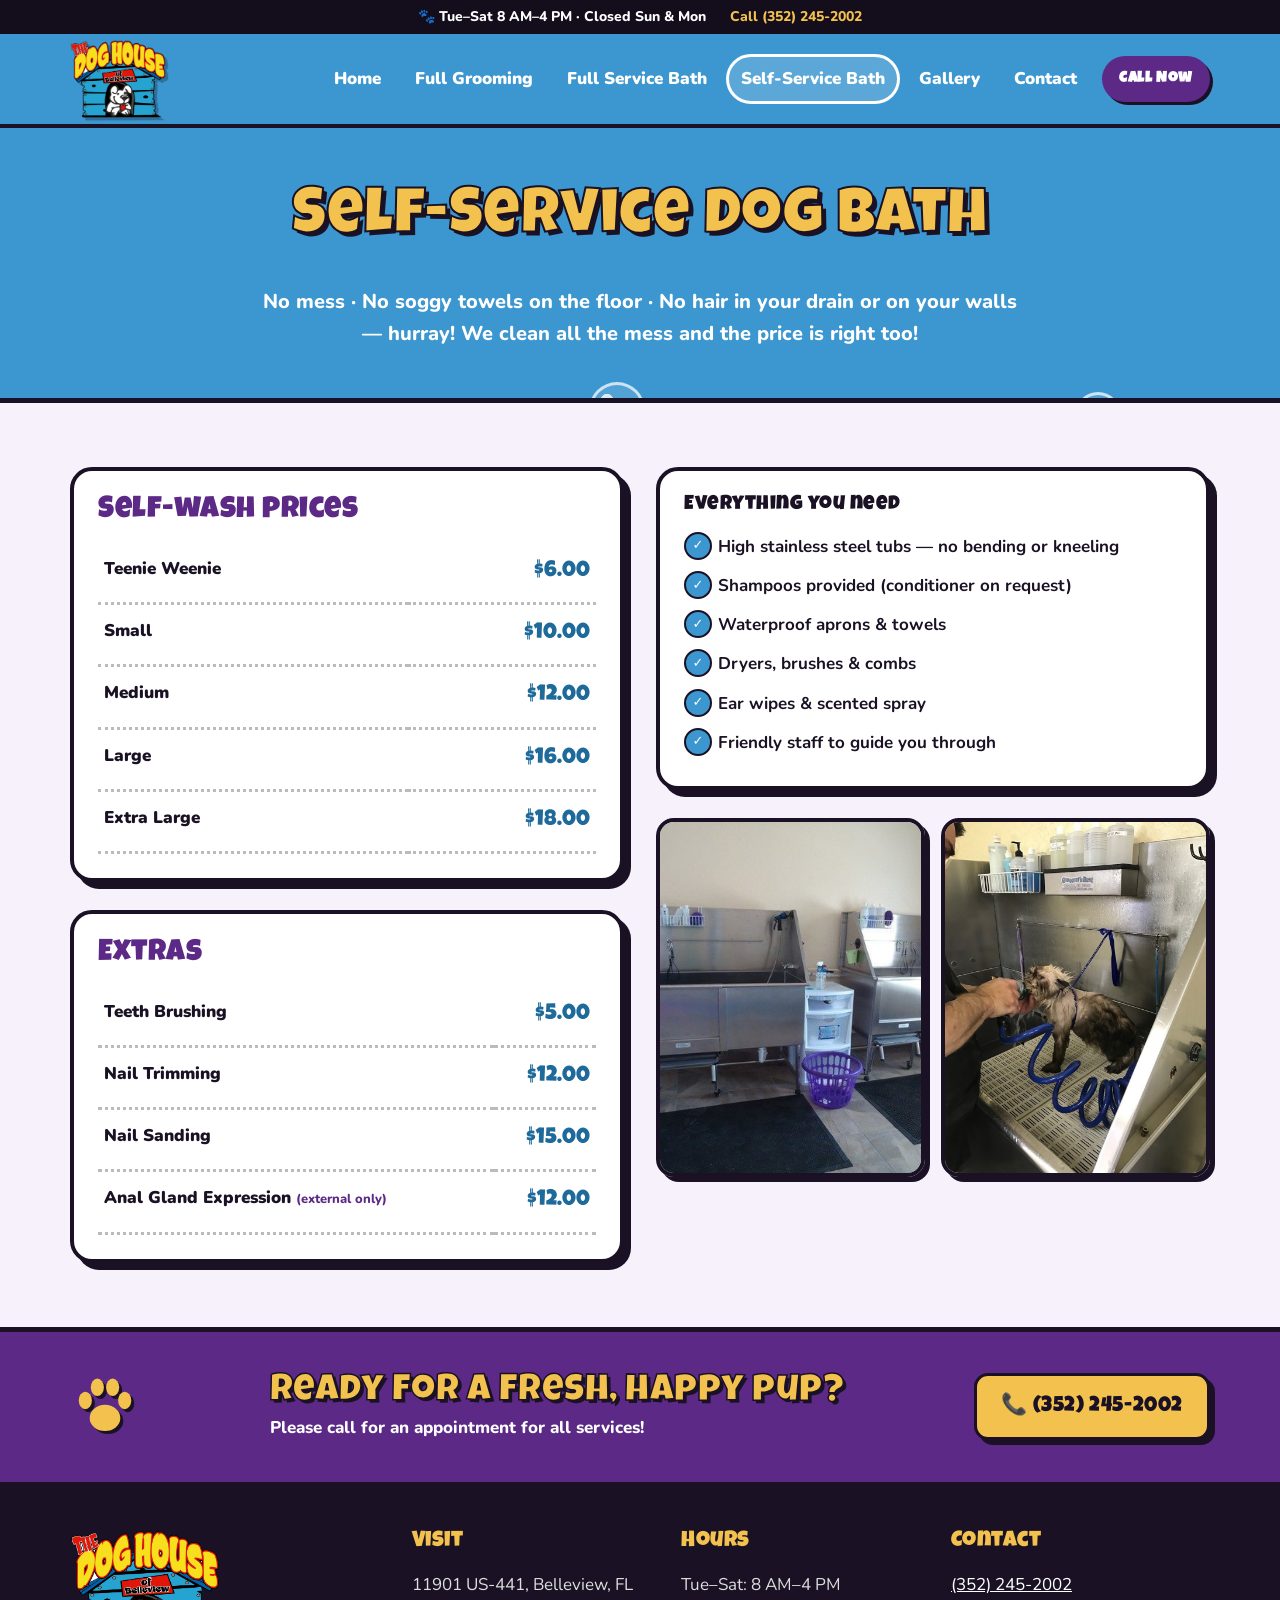
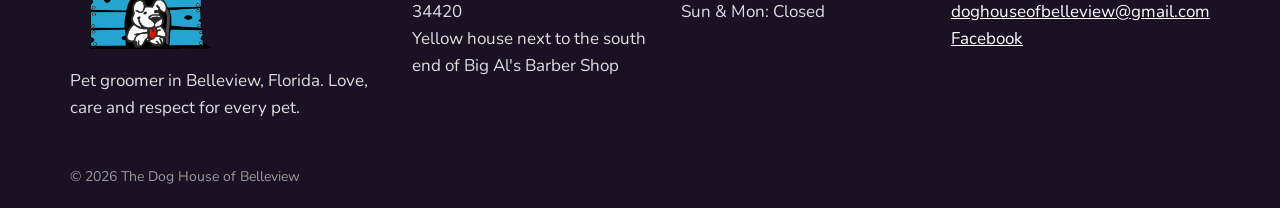
<file: self-service-bath.html>
<!doctype html><html lang="en"><head><meta charset="utf-8"><meta name="viewport" content="width=device-width,initial-scale=1">
<title>Self-Service Dog Bath | The Dog House of Belleview</title><meta name="description" content="Self-service dog wash in Belleview, FL from $6.00."><link rel="icon" href="img/favicon.png?v=2">
<link rel="preconnect" href="https://fonts.googleapis.com"><link rel="preconnect" href="https://fonts.gstatic.com" crossorigin>
<link href="https://fonts.googleapis.com/css2?family=Luckiest+Guy&family=Nunito:wght@400;600;800;900&display=swap" rel="stylesheet">
<link rel="stylesheet" href="css/style.css?v=4"></head><body>
<a class="skip" href="#main">Skip to content</a>
<div class="topbar"><span>🐾 Tue–Sat 8 AM–4 PM · Closed Sun &amp; Mon</span><a href="tel:+13522452002">Call (352) 245-2002</a></div>
<header class="nav"><div class="wrap navin"><a href="index.html" class="brand"><img src="img/logo.png?v=2" alt="The Dog House of Belleview" width="96" height="77"></a>
<input type="checkbox" id="nt" class="nt"><label for="nt" class="burger" aria-label="Menu"><span></span><span></span><span></span></label>
<nav class="links"><a href="index.html">Home</a><a href="full-grooming.html">Full Grooming</a><a href="full-service-bath.html">Full Service Bath</a><a href="self-service-bath.html" aria-current=page>Self-Service Bath</a><a href="gallery.html">Gallery</a><a href="contact.html">Contact</a><a class="btn btn-red sm" href="tel:+13522452002">Call Now</a></nav></div></header>
<main id="main"><section class="phero yellow"><div class="wrap"><h1>Self-Service Dog Bath</h1><p>No mess · No soggy towels on the floor · No hair in your drain or on your walls — hurray! We clean all the mess and the price is right too!</p></div><div class="bubbles" aria-hidden="true"><i></i><i></i><i></i><i></i><i></i></div></section><section class="sec"><div class="wrap grid2 start">
<div><div class="card ptable"><h3>Self-wash prices</h3><table><tr><th>Teenie Weenie</th><td>$6.00</td></tr><tr><th>Small</th><td>$10.00</td></tr><tr><th>Medium</th><td>$12.00</td></tr><tr><th>Large</th><td>$16.00</td></tr><tr><th>Extra Large</th><td>$18.00</td></tr></table></div>
<div class="card ptable"><h3>Extras</h3><table><tr><th>Teeth Brushing</th><td>$5.00</td></tr><tr><th>Nail Trimming</th><td>$12.00</td></tr><tr><th>Nail Sanding</th><td>$15.00</td></tr><tr><th>Anal Gland Expression <span class="ext">(external only)</span></th><td>$12.00</td></tr></table></div></div>
<div><div class="card"><h3>Everything you need</h3><ul class="checks"><li>High stainless steel tubs — no bending or kneeling</li><li>Shampoos provided (conditioner on request)</li><li>Waterproof aprons &amp; towels</li><li>Dryers, brushes &amp; combs</li><li>Ear wipes &amp; scented spray</li><li>Friendly staff to guide you through</li></ul></div>
<div class="photo2"><img src="img/dsc00897.jpg?v=2" alt="Self-service stainless steel tubs" loading="lazy"><img src="img/gbp09.jpg?v=2" alt="Dog in a self-wash tub" loading="lazy"></div></div></div></section></main>
<section class="cta"><div class="wrap ctain"><svg viewBox="0 0 64 64" class="paw" aria-hidden="true"><g fill="currentColor"><ellipse cx="32" cy="42" rx="14" ry="12"/><ellipse cx="14" cy="26" rx="6" ry="8"/><ellipse cx="25" cy="14" rx="6" ry="8"/><ellipse cx="39" cy="14" rx="6" ry="8"/><ellipse cx="50" cy="26" rx="6" ry="8"/></g></svg><div><h2>Ready for a fresh, happy pup?</h2><p>Please call for an appointment for all services!</p></div><a class="btn btn-yellow big" href="tel:+13522452002">📞 (352) 245-2002</a></div></section>
<footer class="foot"><div class="wrap fgrid">
<div><img src="img/logo.png?v=2" alt="The Dog House of Belleview" width="150" height="120" loading="lazy"><p>Pet groomer in Belleview, Florida. Love, care and respect for every pet.</p></div>
<div><h4>Visit</h4><p>11901 US-441, Belleview, FL 34420<br>Yellow house next to the south end of Big Al's Barber Shop</p></div>
<div><h4>Hours</h4><p>Tue–Sat: 8 AM–4 PM<br>Sun &amp; Mon: Closed</p></div>
<div><h4>Contact</h4><p><a href="tel:+13522452002">(352) 245-2002</a><br><a href="mailto:doghouseofbelleview@gmail.com">doghouseofbelleview@gmail.com</a><br><a href="https://www.facebook.com/DogHouseBelleview" rel="noopener">Facebook</a></p></div>
</div><p class="copy wrap">© 2026 The Dog House of Belleview</p></footer>
<a class="fab" href="tel:+13522452002" aria-label="Call (352) 245-2002">📞</a>
<script src="js/main.js?v=2" defer></script></body></html>
</file>
<file: css/style.css>
:root{--y:#F2C14E;--r:#5C2A86;--b:#3C96D0;--bd:#1E6A9A;--k:#1A1224;--w:#fff;--cream:#F6F1FA;--plum:#5C2A86;--lilac:#EFE4F8;--sh:5px 5px 0 var(--k)}
*{box-sizing:border-box}html{scroll-behavior:smooth}
body{margin:0;font-family:Nunito,system-ui,sans-serif;color:var(--k);background:var(--cream);font-size:17px;line-height:1.6}
img{max-width:100%;display:block}a{color:var(--bd)}
h1,h2,h3,h4{font-family:"Luckiest Guy",Impact,sans-serif;font-weight:400;letter-spacing:.5px;line-height:1.1;margin:0 0 .5em}
.wrap{max-width:1180px;margin:0 auto;padding:0 20px}
.skip{position:absolute;left:-999px}.skip:focus{left:10px;top:10px;z-index:99;background:#fff;padding:8px}
.topbar{background:var(--k);color:#fff;font-weight:800;font-size:14px;display:flex;justify-content:center;gap:24px;padding:6px 12px;flex-wrap:wrap}
.topbar a{color:var(--y);text-decoration:none}
.nav{background:var(--y);border-bottom:4px solid var(--k);position:sticky;top:0;z-index:50}
.navin{display:flex;align-items:center;justify-content:space-between;padding:6px 20px}
.brand img{width:96px;height:auto;filter:drop-shadow(3px 3px 0 rgba(0,0,0,.25))}
.links{display:flex;gap:4px;align-items:center;flex-wrap:wrap}
.links a{font-weight:900;text-decoration:none;color:var(--k);padding:8px 12px;border-radius:999px;border:3px solid transparent}
.links a:hover,.links a[aria-current]{border-color:var(--k);background:#fff}
.links .btn{color:#fff;margin-left:6px}
.nt,.burger{display:none}
.btn{display:inline-flex;align-items:center;gap:8px;font-family:"Luckiest Guy",Impact,sans-serif;letter-spacing:.6px;text-decoration:none;border:3px solid var(--k);border-radius:14px;padding:12px 20px;box-shadow:var(--sh);transition:transform .12s,box-shadow .12s;color:var(--k);font-size:18px}
.btn:hover{transform:translate(-2px,-2px);box-shadow:7px 7px 0 var(--k)}.btn:active{transform:translate(3px,3px);box-shadow:2px 2px 0 var(--k)}
.btn-red{background:var(--r);color:#fff!important}.btn-yellow{background:var(--y)}.btn-white{background:#fff}.btn-blue{background:var(--b);color:#fff}
.btn.big{font-size:21px;padding:14px 24px}.btn.sm{font-size:15px;padding:8px 14px;box-shadow:3px 3px 0 var(--k)}
.btns{display:flex;gap:14px;flex-wrap:wrap;margin:18px 0}
.card{background:#fff;border:4px solid var(--k);border-radius:22px;box-shadow:7px 7px 0 var(--k);padding:24px}
.hero{position:relative;overflow:hidden;background:radial-gradient(circle at 75% 40%,#7cc8f0 0,var(--b) 55%,var(--bd) 100%);border-bottom:5px solid var(--k);color:#fff}
.heroin{display:grid;grid-template-columns:1.1fr 1fr;gap:30px;align-items:center;padding-top:48px;padding-bottom:56px;position:relative;z-index:2}
.hero h1{font-size:clamp(40px,5.6vw,68px);color:var(--y);-webkit-text-stroke:2px var(--k);text-shadow:4px 4px 0 var(--k)}
.lead{font-size:20px;font-weight:600;max-width:560px}
.tag{display:inline-flex;align-items:center;gap:8px;background:var(--r);border:3px solid var(--k);border-radius:999px;padding:4px 14px;font-weight:900;box-shadow:3px 3px 0 var(--k);margin-bottom:14px}
.tag .paw{width:20px;height:20px}
.hlogo img{width:100%;max-width:540px;margin:auto;filter:drop-shadow(8px 8px 0 rgba(0,0,0,.35));animation:bob 4s ease-in-out infinite}
@keyframes bob{50%{transform:translateY(-8px) rotate(-1deg)}}
.badges{display:flex;gap:10px;flex-wrap:wrap}.badge{background:#fff;color:var(--k);border:3px solid var(--k);border-radius:12px;padding:6px 12px;font-weight:900;font-size:15px;box-shadow:3px 3px 0 var(--k)}
.bubbles i{position:absolute;bottom:-40px;border:3px solid rgba(255,255,255,.7);border-radius:50%;background:radial-gradient(circle at 30% 30%,rgba(255,255,255,.8) 0 12%,rgba(255,255,255,.12) 13%);animation:rise 12s linear infinite}
.bubbles i:nth-child(1){left:6%;width:40px;height:40px}.bubbles i:nth-child(2){left:22%;width:22px;height:22px;animation-delay:3s}.bubbles i:nth-child(3){left:46%;width:56px;height:56px;animation-delay:6s}.bubbles i:nth-child(4){left:64%;width:28px;height:28px;animation-delay:1s}.bubbles i:nth-child(5){left:84%;width:46px;height:46px;animation-delay:8s}.bubbles i:nth-child(6){left:94%;width:20px;height:20px;animation-delay:5s}
@keyframes rise{to{transform:translateY(-110vh)}}
@media (prefers-reduced-motion:reduce){.bubbles i,.hlogo img{animation:none;display:none}.hlogo img{display:block}}
.phero{position:relative;overflow:hidden;padding:56px 0 48px;border-bottom:5px solid var(--k);text-align:center;color:#fff}
.phero.blue{background:var(--b)}.phero.red{background:var(--r)}.phero.yellow{background:var(--y);color:var(--k)}
.phero h1{font-size:clamp(38px,6vw,64px);color:var(--y);-webkit-text-stroke:2px var(--k);text-shadow:4px 4px 0 var(--k)}
.phero.yellow h1{color:#fff}.phero p{font-size:20px;font-weight:800;max-width:760px;margin:0 auto;position:relative;z-index:2}
.sec{padding:64px 0}.sec.yellow{background:var(--y);border-block:5px solid var(--k)}
.h2{font-size:clamp(32px,4.4vw,48px);text-align:center;display:flex;justify-content:center;align-items:center;gap:14px}
.h2.left{text-align:left;justify-content:flex-start;font-size:34px}.h2.light{color:var(--y);-webkit-text-stroke:1.5px var(--k);text-shadow:3px 3px 0 var(--k)}
.bone{width:70px}.center{text-align:center}
.grid2{display:grid;grid-template-columns:1fr 1fr;gap:32px}.grid2.start{align-items:start}.grid2>div>*+*{margin-top:28px}
.grid3{display:grid;grid-template-columns:repeat(3,1fr);gap:28px}.grid4{display:grid;grid-template-columns:repeat(4,1fr);gap:22px}
.svc{padding:0;overflow:hidden;text-decoration:none;color:var(--k);transition:transform .15s}.svc:hover{transform:translateY(-5px) rotate(-.5deg)}
.svc img{width:100%;aspect-ratio:4/3;object-fit:cover;border-bottom:4px solid var(--k)}.svc>div{padding:20px}.svc h3{font-size:26px;color:var(--r)}
.price{display:inline-block;background:var(--y);border:3px solid var(--k);border-radius:10px;padding:2px 12px;font-family:"Luckiest Guy";font-size:20px;box-shadow:3px 3px 0 var(--k)}
.plank{background:var(--b) repeating-linear-gradient(180deg,transparent 0 92px,var(--k) 92px 96px);position:relative;border-block:5px solid var(--k)}
.plank::before,.plank::after{content:"";position:absolute;top:0;bottom:0;width:16px;background:radial-gradient(circle,#ccc 0 5px,var(--k) 6px 7px,transparent 8px) 0 34px/16px 96px repeat-y}
.plank::before{left:18px}.plank::after{right:18px}
.why{text-align:center}.why .ico{font-size:40px;display:block}.why h3{font-size:22px;color:var(--bd)}.why p{margin:0;font-size:15px}
.striphead{display:flex;justify-content:space-between;align-items:center;gap:12px;margin-bottom:18px}.striphead .h2{margin:0;font-size:34px}
.strip{display:grid;grid-template-columns:repeat(8,1fr);gap:12px}
.strip img{aspect-ratio:1;object-fit:cover;border:3px solid var(--k);border-radius:14px;box-shadow:4px 4px 0 var(--k);transition:transform .15s}
.strip a:nth-child(odd) img{transform:rotate(-2deg)}.strip a:nth-child(even) img{transform:rotate(2deg)}.strip img:hover{transform:scale(1.06) rotate(0)}
.rating{font-size:19px}
.reviews{display:grid;grid-template-columns:repeat(auto-fit,minmax(300px,1fr));gap:24px;margin-top:24px}
.review{margin:0}.review blockquote{margin:6px 0 10px;font-weight:600}.review figcaption{font-weight:900;color:var(--r)}.stars{color:#f0b400;font-size:22px;-webkit-text-stroke:1px var(--k)}
.hours{width:100%;border-collapse:collapse;margin:12px 0}.hours th,.hours td{padding:8px 4px;border-bottom:2px dashed #ccc;text-align:left}.hours td{text-align:right;font-weight:900}
.specials{list-style:none;padding:0;margin:0;display:grid;gap:12px}.specials li{background:var(--cream);border:3px solid var(--k);border-radius:14px;padding:12px 14px}
.cta{background:var(--r);border-top:5px solid var(--k);color:#fff;padding:40px 0}
.ctain{display:flex;align-items:center;gap:24px;justify-content:space-between;flex-wrap:wrap}.ctain h2{font-size:38px;color:var(--y);-webkit-text-stroke:1.5px var(--k);text-shadow:3px 3px 0 var(--k);margin:0}.ctain p{margin:0;font-weight:800}
.ctain .paw{width:70px;color:var(--y);filter:drop-shadow(3px 3px 0 var(--k))}
.foot{background:var(--k);color:#ddd;padding:48px 0 20px}.fgrid{display:grid;grid-template-columns:1.3fr 1fr 1fr 1fr;gap:28px}.foot h4{color:var(--y);font-size:22px}.foot a{color:#fff}.copy{font-size:14px;color:#999;margin-top:28px}
.ptable h3{font-size:30px;color:var(--r)}.ptable table{width:100%;border-collapse:collapse}
.ptable th,.ptable td{padding:12px 6px;border-bottom:3px dotted #bbb;text-align:left;vertical-align:top}.ptable th{font-weight:900}
.ptable small{display:block;font-weight:600;color:#555;font-size:14px}.ptable td{text-align:right;font-family:"Luckiest Guy";font-size:22px;color:var(--bd);white-space:nowrap}
.note{background:var(--y);border:3px solid var(--k);border-radius:10px;padding:6px 12px;font-weight:800;display:inline-block}
.checks{list-style:none;padding:0;margin:0}.checks li{padding:6px 0 6px 34px;position:relative;font-weight:700}
.checks li::before{content:"✓";position:absolute;left:0;top:5px;width:24px;height:24px;border-radius:50%;background:var(--b);color:#fff;border:2px solid var(--k);display:grid;place-items:center;font-size:13px}
.photo2{display:grid;grid-template-columns:1fr 1fr;gap:16px}.photo2 img{aspect-ratio:3/4;object-fit:cover;border:4px solid var(--k);border-radius:18px;box-shadow:var(--sh)}
.tabs{display:flex;gap:12px;justify-content:center;flex-wrap:wrap;margin-bottom:28px}.tab.on{background:var(--y)}
.gpanel{margin-bottom:40px}.js .gpanel{display:none}.js .gpanel.on{display:block}.js .gpanel h2{display:none}
.ggrid{display:grid;grid-template-columns:repeat(auto-fill,minmax(180px,1fr));gap:14px}
.ggrid img{aspect-ratio:1;object-fit:cover;border:3px solid var(--k);border-radius:14px;box-shadow:4px 4px 0 var(--k);transition:transform .15s}.ggrid img:hover{transform:scale(1.04) rotate(-1deg)}
.lightbox{position:fixed;inset:0;background:rgba(0,0,0,.88);z-index:100;display:flex;align-items:center;justify-content:center}.lightbox[hidden]{display:none}
.lightbox img{max-width:90vw;max-height:86vh;border:5px solid #fff;border-radius:16px}
.lightbox button{position:absolute;background:var(--y);border:3px solid var(--k);border-radius:50%;width:52px;height:52px;font-size:30px;font-weight:900;cursor:pointer;box-shadow:3px 3px 0 var(--k)}
.lbx{top:16px;right:16px}.lbp{left:14px}.lbn{right:14px}
.map{padding:0;overflow:hidden}.map iframe{width:100%;height:360px;border:0;display:block}.storefront{padding:0;width:100%;aspect-ratio:4/3;object-fit:cover}
.bigline{margin:10px 0}.small{font-size:14px;margin-top:14px}
.fab{display:none}
@media(max-width:960px){.heroin,.grid2{grid-template-columns:1fr}.hlogo{order:-1}.hlogo img{max-width:340px}.grid3{grid-template-columns:1fr}.grid4{grid-template-columns:1fr 1fr}.strip{grid-template-columns:repeat(4,1fr)}.fgrid{grid-template-columns:1fr 1fr}
.burger{display:flex;flex-direction:column;gap:5px;cursor:pointer;padding:10px;border:3px solid var(--k);border-radius:10px;background:#fff;box-shadow:3px 3px 0 var(--k)}.burger span{width:26px;height:3px;background:var(--k)}
.links{display:none;position:absolute;left:0;right:0;top:100%;background:var(--y);border-bottom:4px solid var(--k);flex-direction:column;padding:12px}.nt:checked~.links{display:flex}
.fab{display:grid;place-items:center;position:fixed;right:16px;bottom:16px;width:60px;height:60px;border-radius:50%;background:var(--r);border:3px solid var(--k);box-shadow:4px 4px 0 var(--k);font-size:26px;text-decoration:none;z-index:60}}
@media(max-width:560px){.grid4,.fgrid{grid-template-columns:1fr}.hero h1{font-size:40px}.sec{padding:48px 0}.plank::before,.plank::after{display:none}.striphead .h2{font-size:26px}.btn.big{font-size:18px}.brand img{width:76px}.topbar{font-size:12px;gap:10px}}

/* open on house blue; plum stays the accent */
.nav{background:var(--b)}
.links a{color:#fff}
.links a:hover,.links a[aria-current]{border-color:#fff;background:rgba(255,255,255,.16);color:#fff}
.hero{background:radial-gradient(circle at 78% 28%,#8fd4f5 0,var(--b) 52%,var(--bd) 100%)}
.sec.yellow{background:var(--lilac);color:var(--k)}
.phero.yellow,.phero.red{background:var(--b);color:#fff}
.phero.yellow h1,.phero.red h1{color:var(--y)}
.tag{background:var(--y);color:var(--k)}
.note{background:var(--lilac)}
.btn-red{background:var(--plum)}
.fab{background:var(--b)}
.topbar{background:#140E1C}
.ptable th .ext{font-weight:800;font-size:13px;letter-spacing:0;color:var(--plum)}
@media(max-width:960px){.links{background:var(--b)}}
</file>
